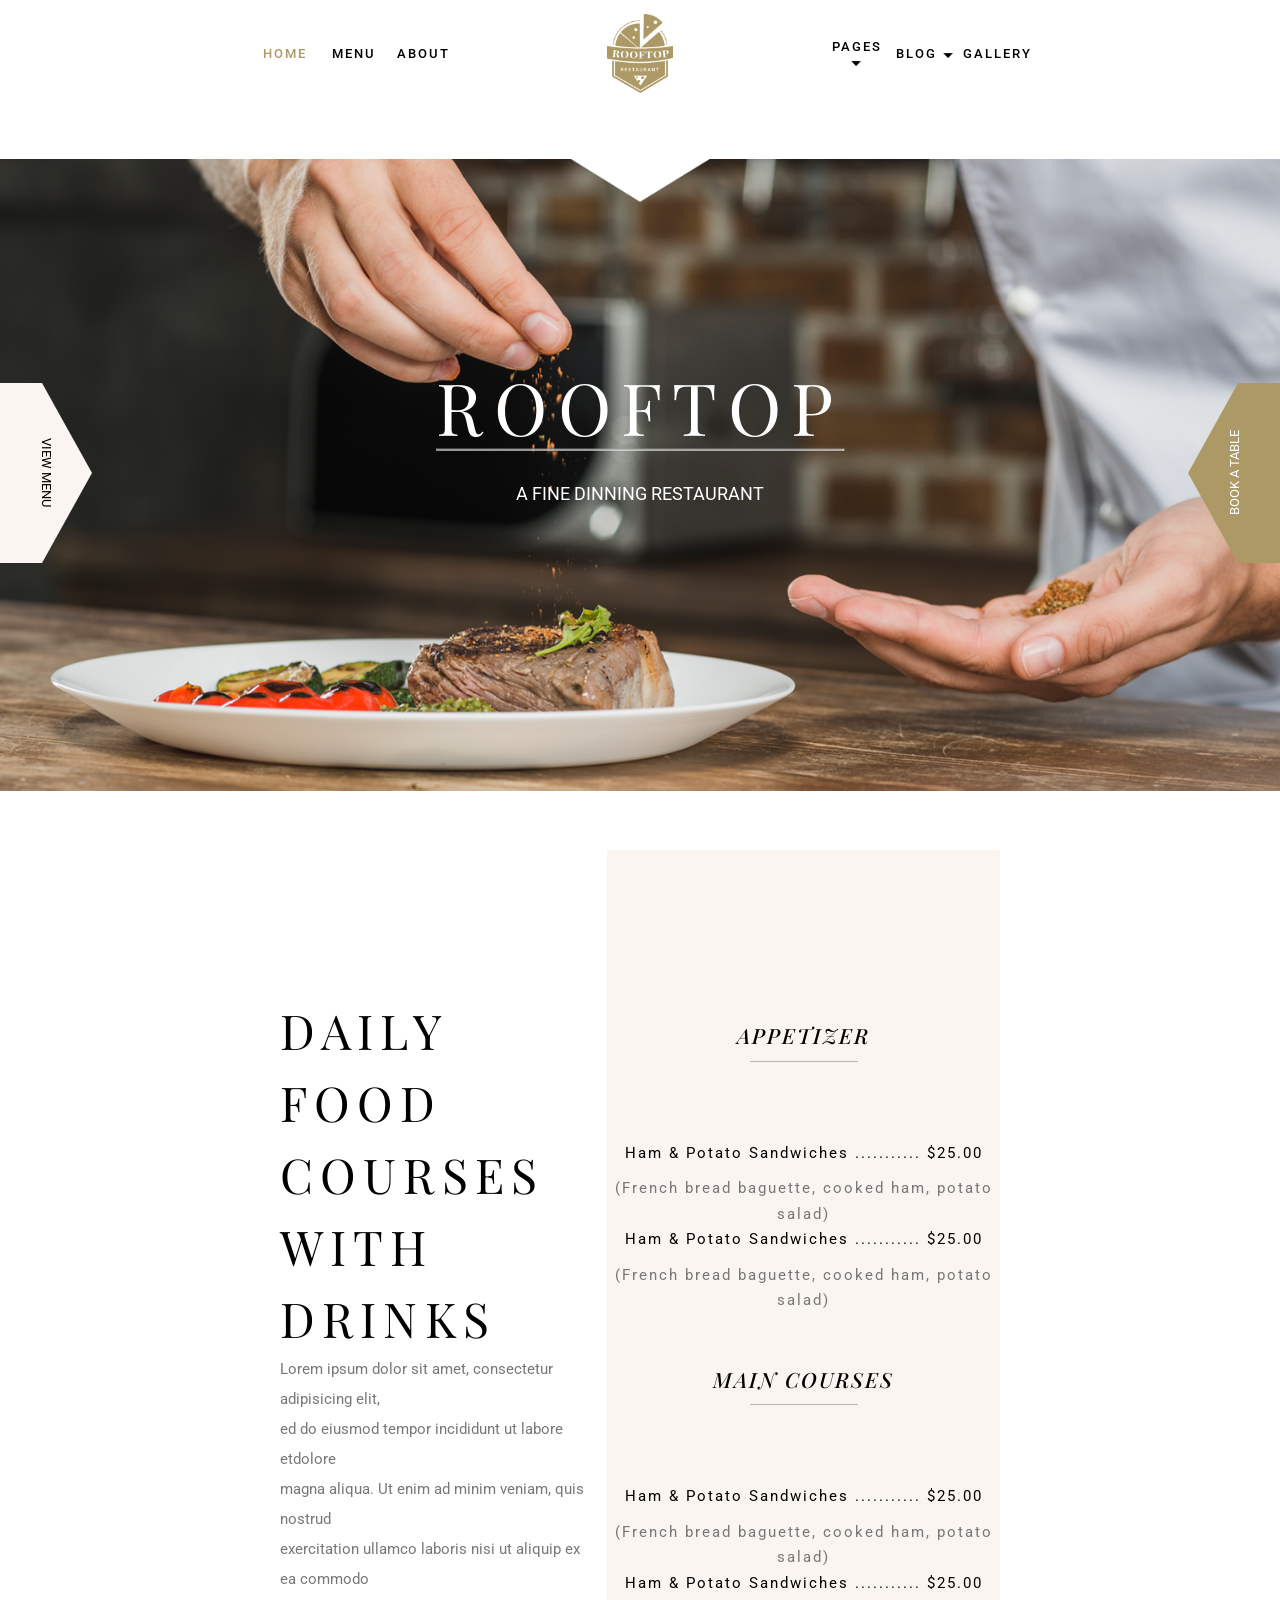
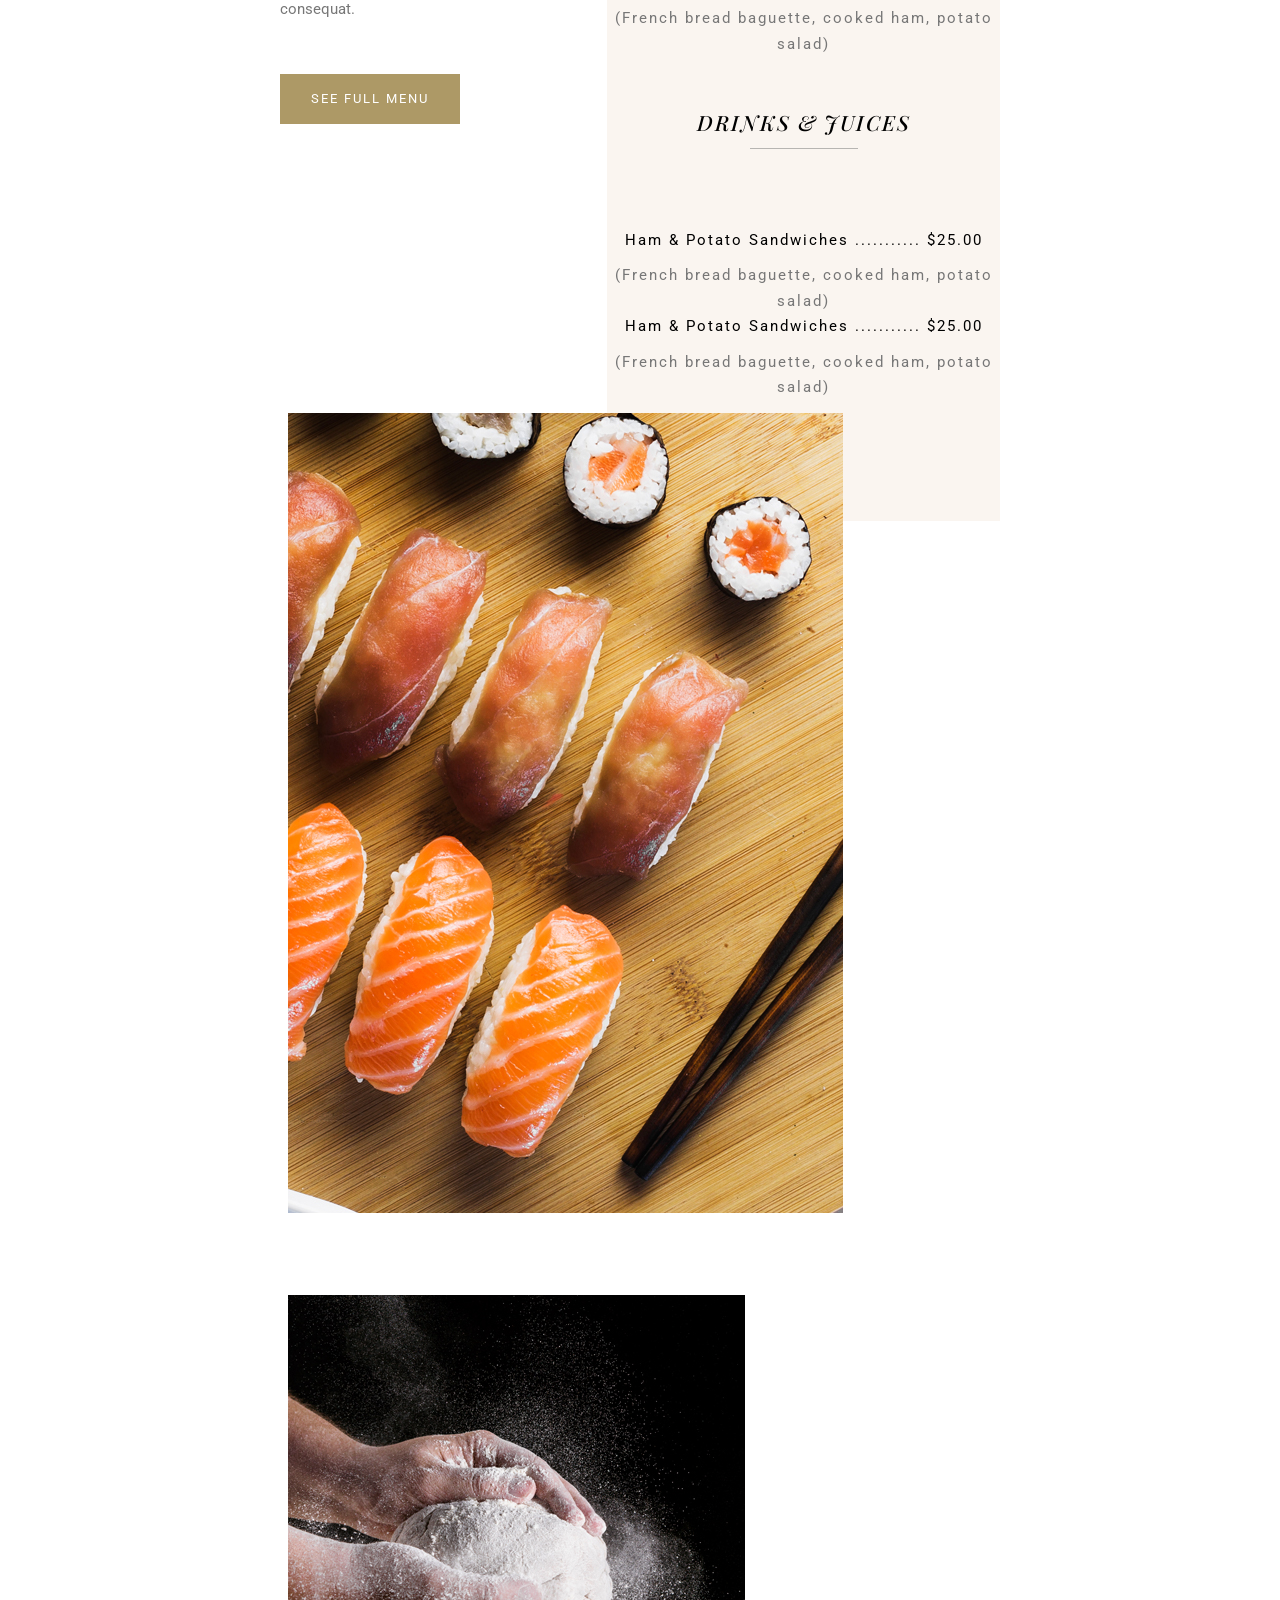
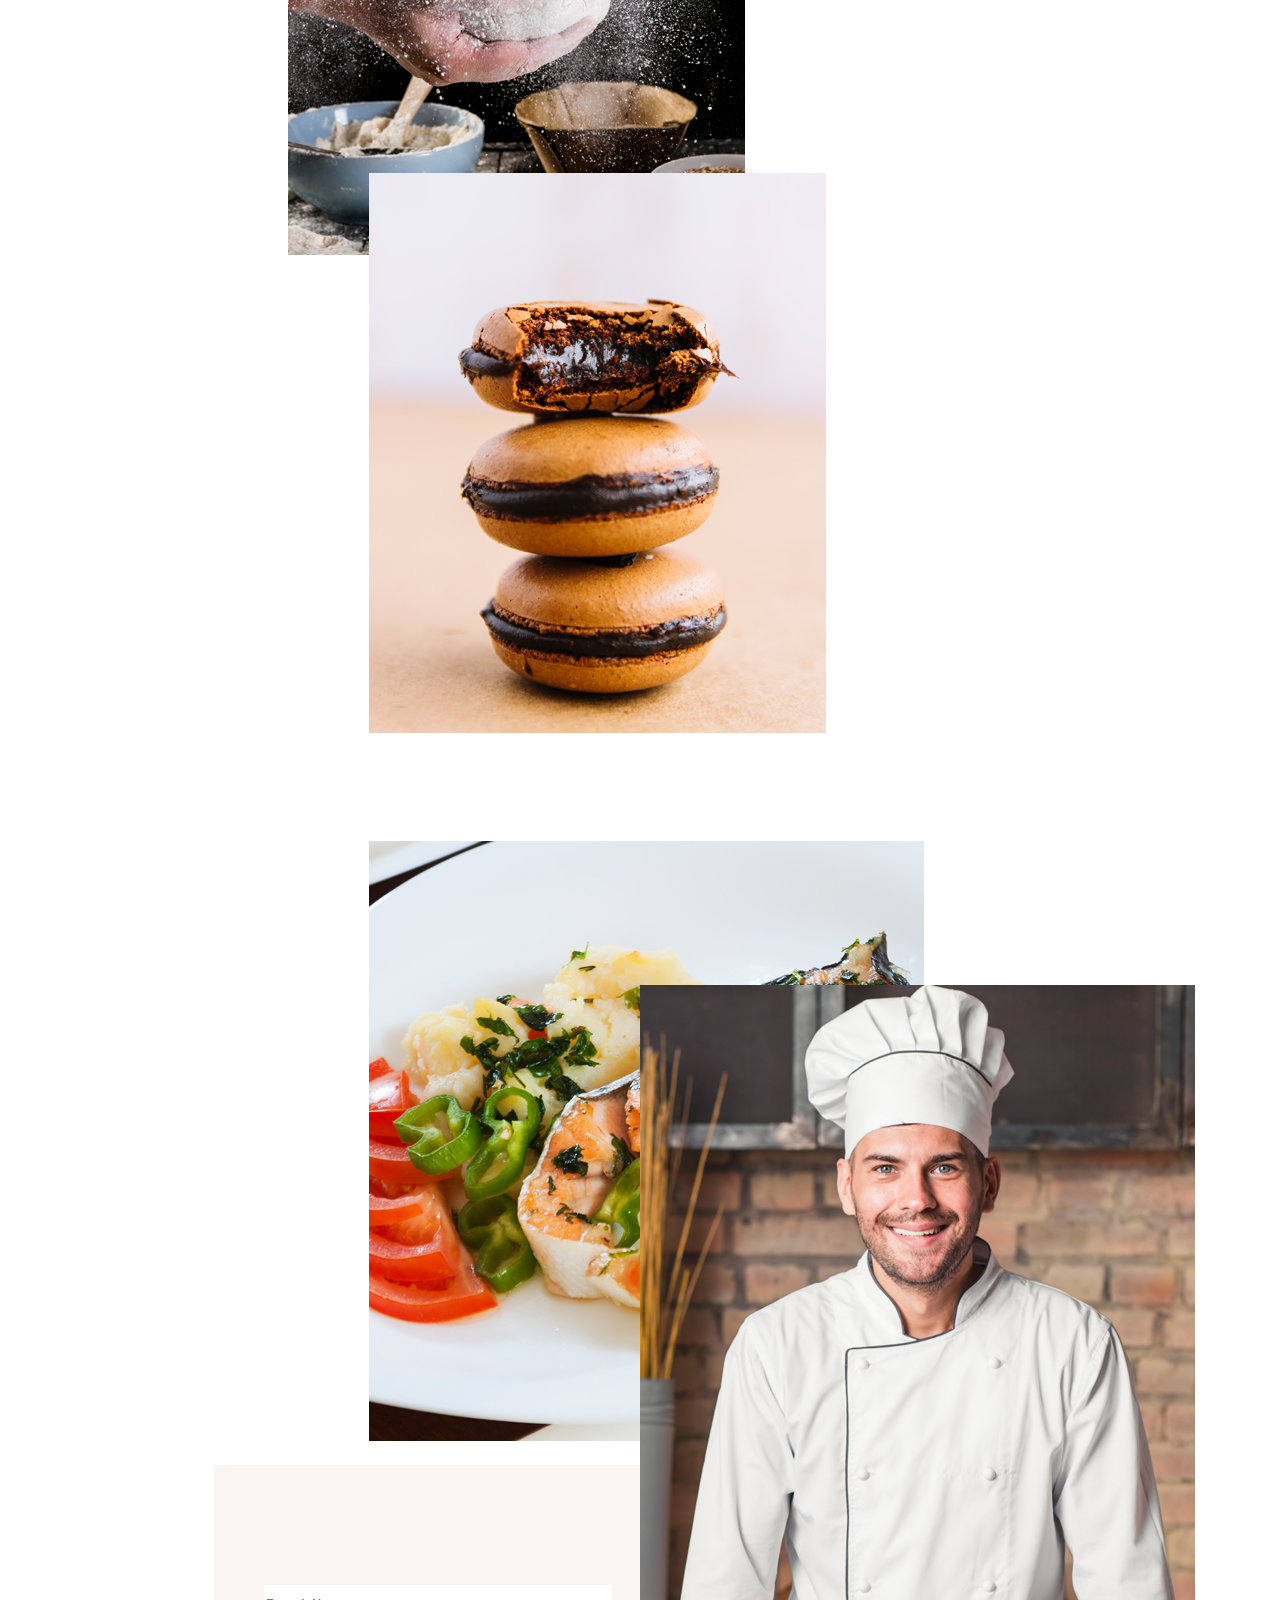
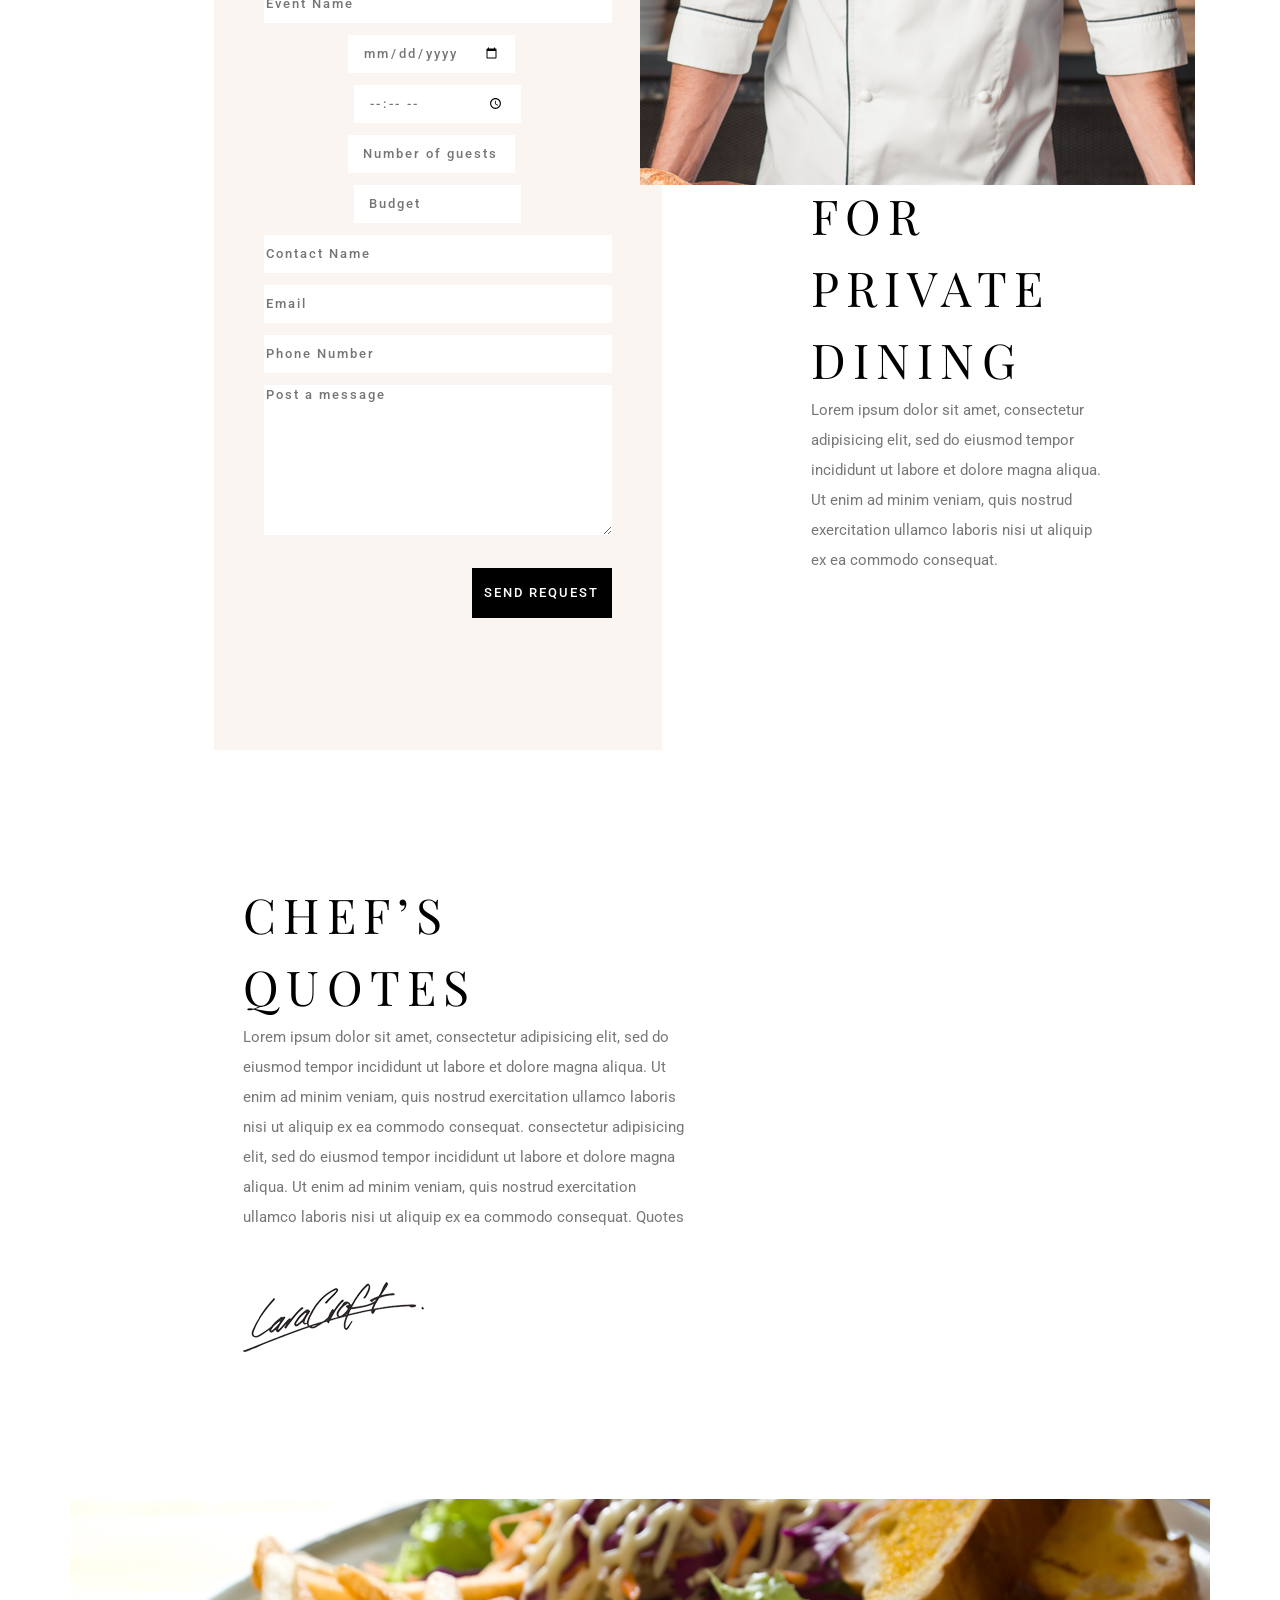
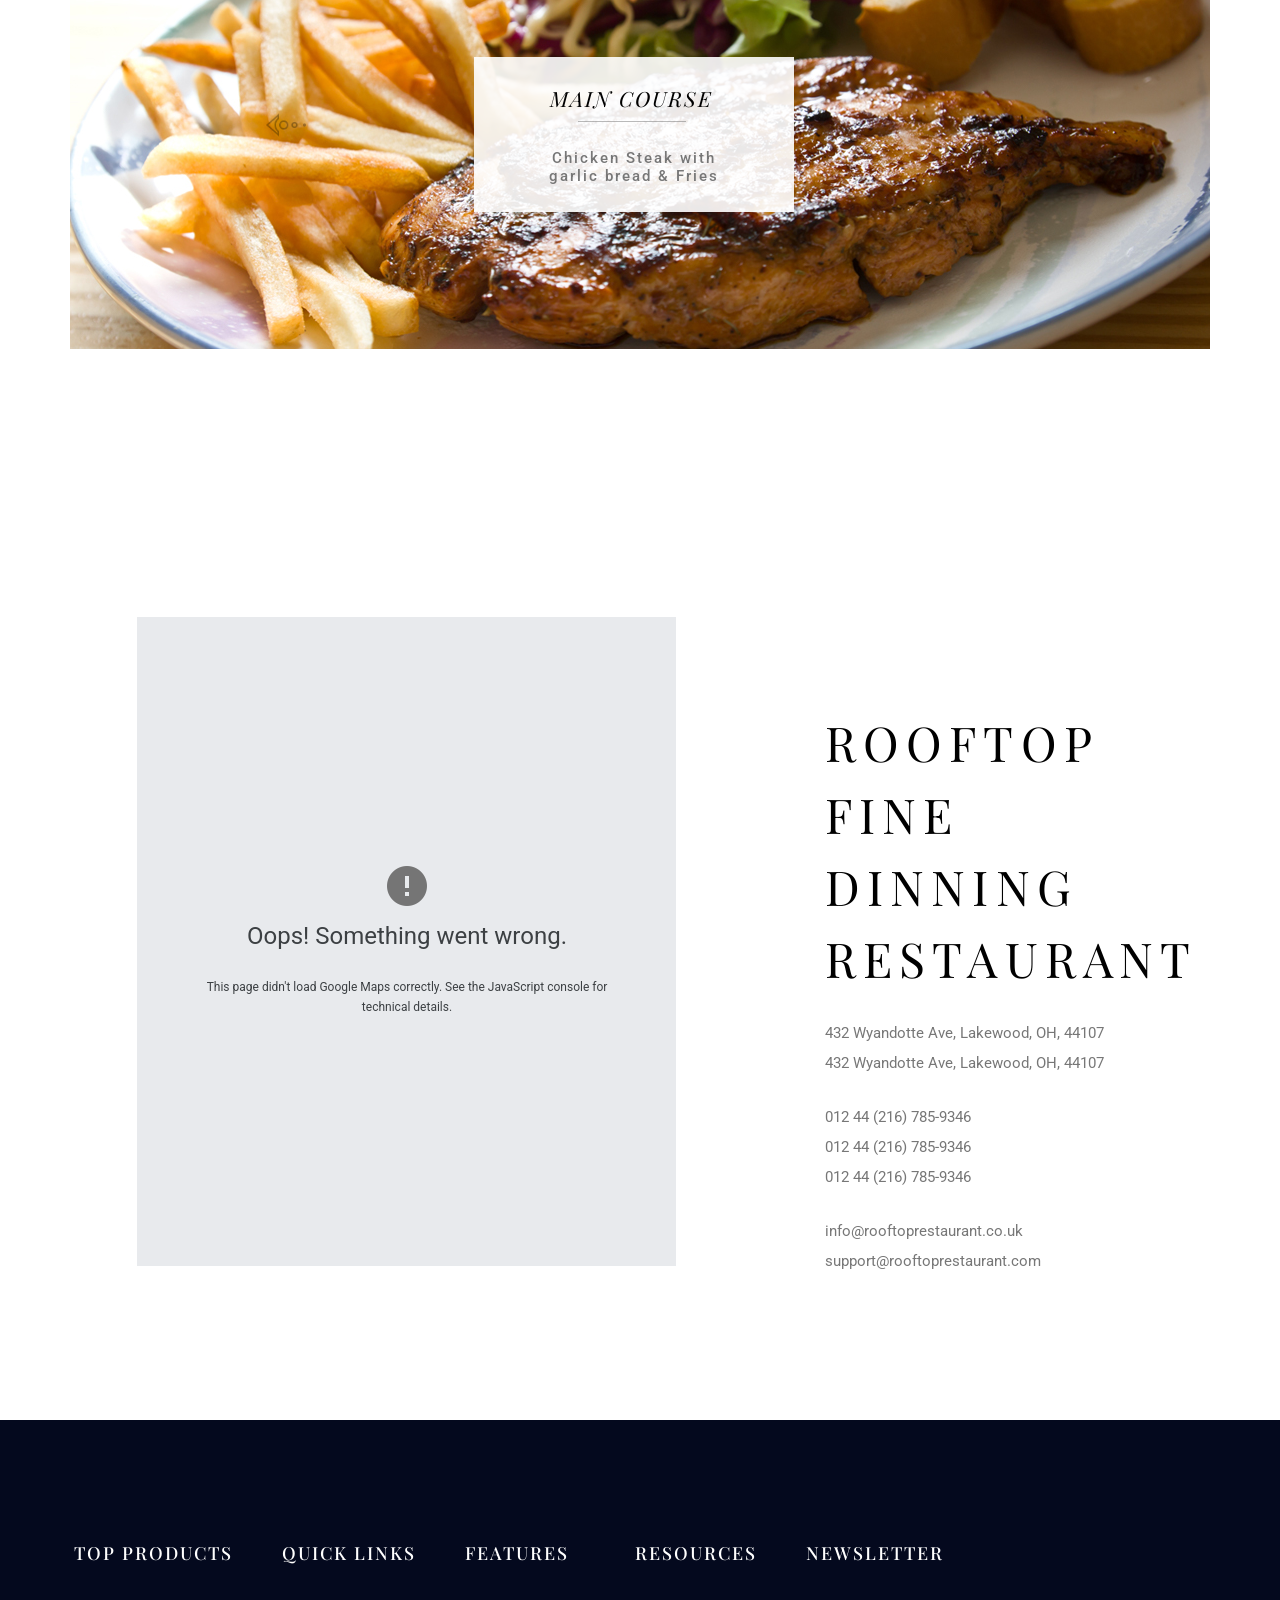
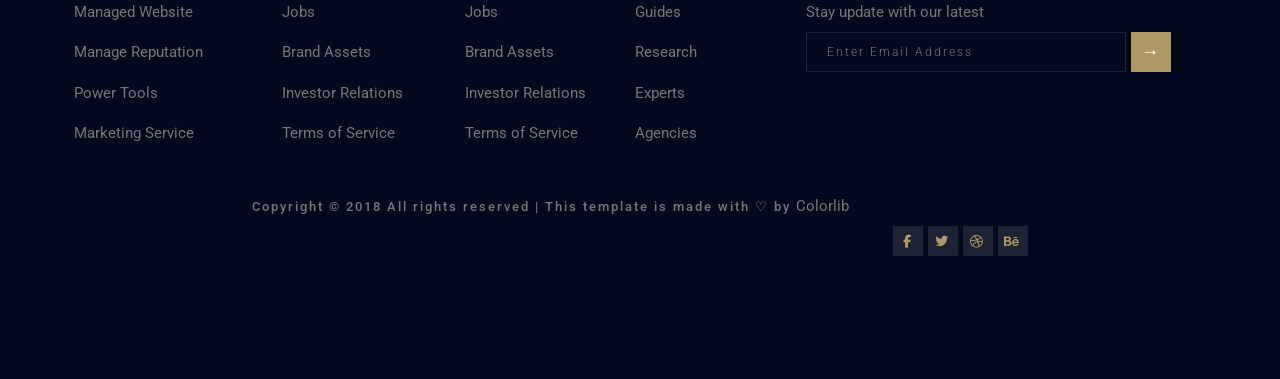
<file: index.html>
<!doctype html>
<html lang="en">
    <head>
        <!-- Fontes -->
        <link rel="preconnect" href="https://fonts.googleapis.com" />
        <link rel="preconnect" href="https://fonts.gstatic.com" crossorigin />
        <link
            href="https://fonts.googleapis.com/css2?family=Playfair+Display:ital,wght@0,400..900;1,400..900&family=Roboto:ital,wght@0,100..900;1,100..900&display=swap"
            rel="stylesheet"
        />
        <!-- Icones -->
        <link
        rel="stylesheet"
        href="https://cdnjs.cloudflare.com/ajax/libs/font-awesome/6.5.1/css/all.min.css"
        />
        <!-- Css -->
        <link rel="stylesheet" href="css/style.css" />
        <!-- Meta Dados -->
        <meta charset="UTF-8" />
        <meta name="viewport" content="width=device-width, initial-scale=1.0" />
        <title>RoofTop Restaurant</title>

    </head>
    <!-- Cabeçalho -->
    <body>
        <header class="header">
            <ul>
                <li><a href="index.html " class="dourado">HOME</a></li>
                <li><a href="menu.html">MENU</a></li>
                <li><a href="about.html">ABOUT</a></li>
                <li id="espaco"><img src="img/logo.png" alt="" id="logo" /></li>
                <li>
                    <a href="pages.html">PAGES 🞃</a>

                    <ul id="dropdown">
                        <li><a href="contact.html">Contact</a></li>
                        <li><a href="elements.html">Elements</a></li>
                    </ul>
                </li>

                <li>
                    <a href="blog.html">BLOG 🞃</a>
                    <ul id="dropdown">
                        <li><a href="blog.html">Blog</a></li>
                        <li><a href="blogDetail.html">Blog Detail</a></li>
                    </ul>
                </li>
                <li><a href="gallery.html">GALLERY</a></li>
            </ul>
        </header>
        <!-- Foto do meio -->
        <main>
            <section id="section01"></section>
        </main>

        <div id="nome">
            rooftop <br />
            <hr />
            <p>A Fine Dinning Restaurant</p>
        </div>
        <!-- divs que ficam no canto da tela -->
        <div class="booktable">
            <p>
                <a href="menu.html">BOOK A TABLE</a>
            </p>
        </div>
        <div class="viewmenu">
            <p>
                <a href="">VIEW MENU</a>
            </p>
        </div>
        <!-- Menu -->
        <section class="colunacentro">
            <div class="esquerda">
                <h1>
                    Daily Food
                    <br />
                    Courses with
                    <br />
                    Drinks
                    <br />
                </h1>
                <p>
                    Lorem ipsum dolor sit amet, consectetur adipisicing elit,<br />
                    ed do eiusmod tempor incididunt ut labore etdolore <br />
                    magna aliqua. Ut enim ad minim veniam, quis nostrud <br />
                    exercitation ullamco laboris nisi ut aliquip ex <br />
                    ea commodo
                    <br />
                    consequat.
                </p>

                <a href="" class="seefullmenu">SEE FULL MENU</a>
            </div>

            <div class="menu">
                <div class="single-menu">
                    <h3>Appetizer</h3>
                    <ul class="list">
                        <li>
                            <p class="menu-item">
                                Ham &amp; Potato Sandwiches ........... $25.00
                            </p>
                            <p>
                                (French bread baguette, cooked ham, potato
                                salad)
                            </p>
                        </li>
                        <li>
                            <p class="menu-item">
                                Ham &amp; Potato Sandwiches ........... $25.00
                            </p>
                            <p>
                                (French bread baguette, cooked ham, potato
                                salad)
                            </p>
                        </li>
                    </ul>
                </div>

                <div>
                    <h3>Main Courses</h3>
                    <ul>
                        <li>
                            <p class="menu-item">
                                Ham &amp; Potato Sandwiches ........... $25.00
                            </p>
                            <p>
                                (French bread baguette, cooked ham, potato
                                salad)
                            </p>
                        </li>
                        <li>
                            <p class="menu-item">
                                Ham &amp; Potato Sandwiches ........... $25.00
                            </p>
                            <p>
                                (French bread baguette, cooked ham, potato
                                salad)
                            </p>
                        </li>
                    </ul>
                </div>

                <div class="single-menu">
                    <h3>Drinks &amp; Juices</h3>
                    <ul class="list">
                        <li>
                            <p class="menu-item">
                                Ham &amp; Potato Sandwiches ........... $25.00
                            </p>
                            <p>
                                (French bread baguette, cooked ham, potato
                                salad)
                            </p>
                        </li>
                        <li>
                            <p class="menu-item">
                                Ham &amp; Potato Sandwiches ........... $25.00
                            </p>
                            <p>
                                (French bread baguette, cooked ham, potato
                                salad)
                            </p>
                        </li>
                    </ul>
                </div>
            </div>
        </section>

        <!-- Galeria -->
        <section id="sec03">
            <div class="img zoom-container"><img src="img/g1.jpg" alt="">
              <span id="mais"> <svg xmlns="http://www.w3.org/2000/svg" viewBox="0 0 640 640">
                  <path
                    d="M352 128C352 110.3 337.7 96 320 96C302.3 96 288 110.3 288 128L288 288L128 288C110.3 288 96 302.3 96 320C96 337.7 110.3 352 128 352L288 352L288 512C288 529.7 302.3 544 320 544C337.7 544 352 529.7 352 512L352 352L512 352C529.7 352 544 337.7 544 320C544 302.3 529.7 288 512 288L352 288L352 128z" />
                </svg></span>
            </div>
            <div class="img img02 zoom-container"><img src="img/g2.jpg" alt="">
              <span id="mais"> <svg xmlns="http://www.w3.org/2000/svg" viewBox="0 0 640 640">
                  <path
                    d="M352 128C352 110.3 337.7 96 320 96C302.3 96 288 110.3 288 128L288 288L128 288C110.3 288 96 302.3 96 320C96 337.7 110.3 352 128 352L288 352L288 512C288 529.7 302.3 544 320 544C337.7 544 352 529.7 352 512L352 352L512 352C529.7 352 544 337.7 544 320C544 302.3 529.7 288 512 288L352 288L352 128z" />
                </svg></span>
            </div>
            <div class="img img03 zoom-container"><img src="img/g3.jpg" alt="">
              <span id="mais"> <svg xmlns="http://www.w3.org/2000/svg" viewBox="0 0 640 640">
                  <path
                    d="M352 128C352 110.3 337.7 96 320 96C302.3 96 288 110.3 288 128L288 288L128 288C110.3 288 96 302.3 96 320C96 337.7 110.3 352 128 352L288 352L288 512C288 529.7 302.3 544 320 544C337.7 544 352 529.7 352 512L352 352L512 352C529.7 352 544 337.7 544 320C544 302.3 529.7 288 512 288L352 288L352 128z" />
                </svg></span>
            </div>
            <div class="img img04 zoom-container"><img src="img/g4.jpg" alt="">
              <span id="mais"> <svg xmlns="http://www.w3.org/2000/svg" viewBox="0 0 640 640">
                  <path
                    d="M352 128C352 110.3 337.7 96 320 96C302.3 96 288 110.3 288 128L288 288L128 288C110.3 288 96 302.3 96 320C96 337.7 110.3 352 128 352L288 352L288 512C288 529.7 302.3 544 320 544C337.7 544 352 529.7 352 512L352 352L512 352C529.7 352 544 337.7 544 320C544 302.3 529.7 288 512 288L352 288L352 128z" />
                </svg></span>
            </div>
          </section>
        <!-- Reservar -->
        <section class="section-reservar">
            <form action="" class="reservar">
                <input type="text" placeholder="Event Name" />

                <div>
                    <input type="date" />
                    <div class="espaco"></div>
                    <input type="time" />
                </div>
                <!-- ⌄⌄⌄ caso precisar -->
                <div>
                    <input type="text" placeholder="Number of guests" />
                    <div class="espaco"></div>
                    <input type="text" placeholder="Budget" />
                </div>

                <input type="text" placeholder="Contact Name" />
                <input type="email" placeholder="Email" />
                <input type="text" placeholder="Phone Number" />
                <textarea placeholder="Post a message"></textarea>

                <input type="submit" value="SEND REQUEST" id="submit" />
            </form>

            <div class="book-a-table">
                <h1>
                    Book a <br />
                    Table or <br />
                    Rooms <br />
                    for <br />
                    private <br />
                    dining
                </h1>
                <p>
                    Lorem ipsum dolor sit amet, consectetur <br />
                    adipisicing elit, sed do eiusmod tempor <br />
                    incididunt ut labore et dolore magna aliqua. <br />
                    Ut enim ad minim veniam, quis nostrud <br />
                    exercitation ullamco laboris nisi ut aliquip <br />
                    ex ea commodo consequat.
                </p>
            </div>
        </section>
        <!-- Chefs quotes -->
        <section class="chefs-quotes">
            <img src="img/chefs-quotes.jpg" alt="" class="chef" />

            <h1>
                Chef’s <br />
                Quotes
            </h1>
            <p>
                Lorem ipsum dolor sit amet, consectetur adipisicing elit, sed do <br>
                eiusmod tempor incididunt ut labore et dolore magna aliqua. Ut <br>
                enim ad minim veniam, quis nostrud exercitation ullamco laboris <br>
                nisi ut aliquip ex ea commodo consequat. consectetur adipisicing <br>
                elit, sed do eiusmod tempor incididunt ut labore et dolore magna <br>
                aliqua. Ut enim ad minim veniam, quis nostrud exercitation <br>
                ullamco laboris nisi ut aliquip ex ea commodo consequat. Quotes <br>
            </p>
            <img src="img/signature.png"/>
        </section>
        <!-- Carrossel de fotos -->
        <section class="foto">
            <img src="img/left-arrow.png" alt="" class="seta" />
            <div class="maincourse">
                <img src="img/callaction-bg.jpg" class="callaction">
                <div class="box-texto">
                  <h3>Main Course</h3>
                  <p>Chicken Steak with garlic bread & Fries</p>
                </div>
              </div>
            <img src="img/right-arrow.png" alt="" class="seta" />
        </section>

        <!-- Contato -->
        <section class="section-contato">
            <div class="maps"></div>
            <div class="contato">
                <h1>
                    Rooftop <br />
                    Fine Dinning <br />
                    Restaurant <br />
                </h1>
                <div class="espaco2">
                    <p>432 Wyandotte Ave, Lakewood, OH, 44107</p>
                    <p>432 Wyandotte Ave, Lakewood, OH, 44107</p>
                </div>
                <div class="espaco2">
                    <p>012 44 (216) 785-9346</p>
                    <p>012 44 (216) 785-9346</p>
                    <p>012 44 (216) 785-9346</p>
                </div>
                <div class="espaco2">
                    <p>info@rooftoprestaurant.co.uk</p>
                    <p>support@rooftoprestaurant.com</p>
                </div>
            </div>
        </section>
        <!-- Rodape -->
        <footer class="rodape">
            <div>
                <div>
                    <h1>Top Products</h1>
                    <p>
                        <a href="">Managed Website</a><br />
                        <a href="">Manage Reputation</a> <br />
                        <a href="">Power Tools</a> <br />
                        <a href="">Marketing Service</a> <br />
                    </p>
                </div>
                <div>
                    <h1>Quick links</h1>
                    <p>
                        <a href="">Jobs</a><br />
                        <a href="">Brand Assets</a><br />
                        <a href="">Investor Relations</a><br />
                        <a href="">Terms of Service</a><br />
                    </p>
                </div>
                <div>
                    <h1>Features</h1>
                    <p>
                        <a href="">Jobs</a><br />
                        <a href="">Brand Assets</a><br />
                        <a href="">Investor Relations</a><br />
                        <a href="">Terms of Service</a><br />
                    </p>
                </div>
                <div>
                    <h1>Resources</h1>
                    <p>
                        <a href="">Guides</a><br />
                        <a href="">Research</a><br />
                        <a href="">Experts</a><br />
                        <a href="">Agencies</a <br />
                    </p>
                </div>
                <div class="newsletter">
                    <h1>NEWSLETTER</h1>
                    <p>Stay update with our latest</p>
                    <input type="email" class="email-rodape" placeholder="Enter Email Address" />
                    <button class="btn-rodape">→</button>
                </div>
            </div>
            <div class="final">
                <div class="Copyright">
                    <p>Copyright © 2018 All rights reserved | This template is made with <span class="dourado">♡</span> by <a href="#" class="dourado">Colorlib</a></p>
                </div>
                <div class="social">
                    <a href="#" class="media"><i class="fa-brands fa-facebook-f"></i></a>
                    <a href="#" class="media"><i class="fa-brands fa-twitter"></i></a>
                    <a href="#" class="media"><i class="fab fa-dribbble"></i></i></a>
                    <a href="#" class="media"><i class="fa-brands fa-behance"></i></a>
                </div>
            </div>
        </footer>
    </body>
</html>
</file>
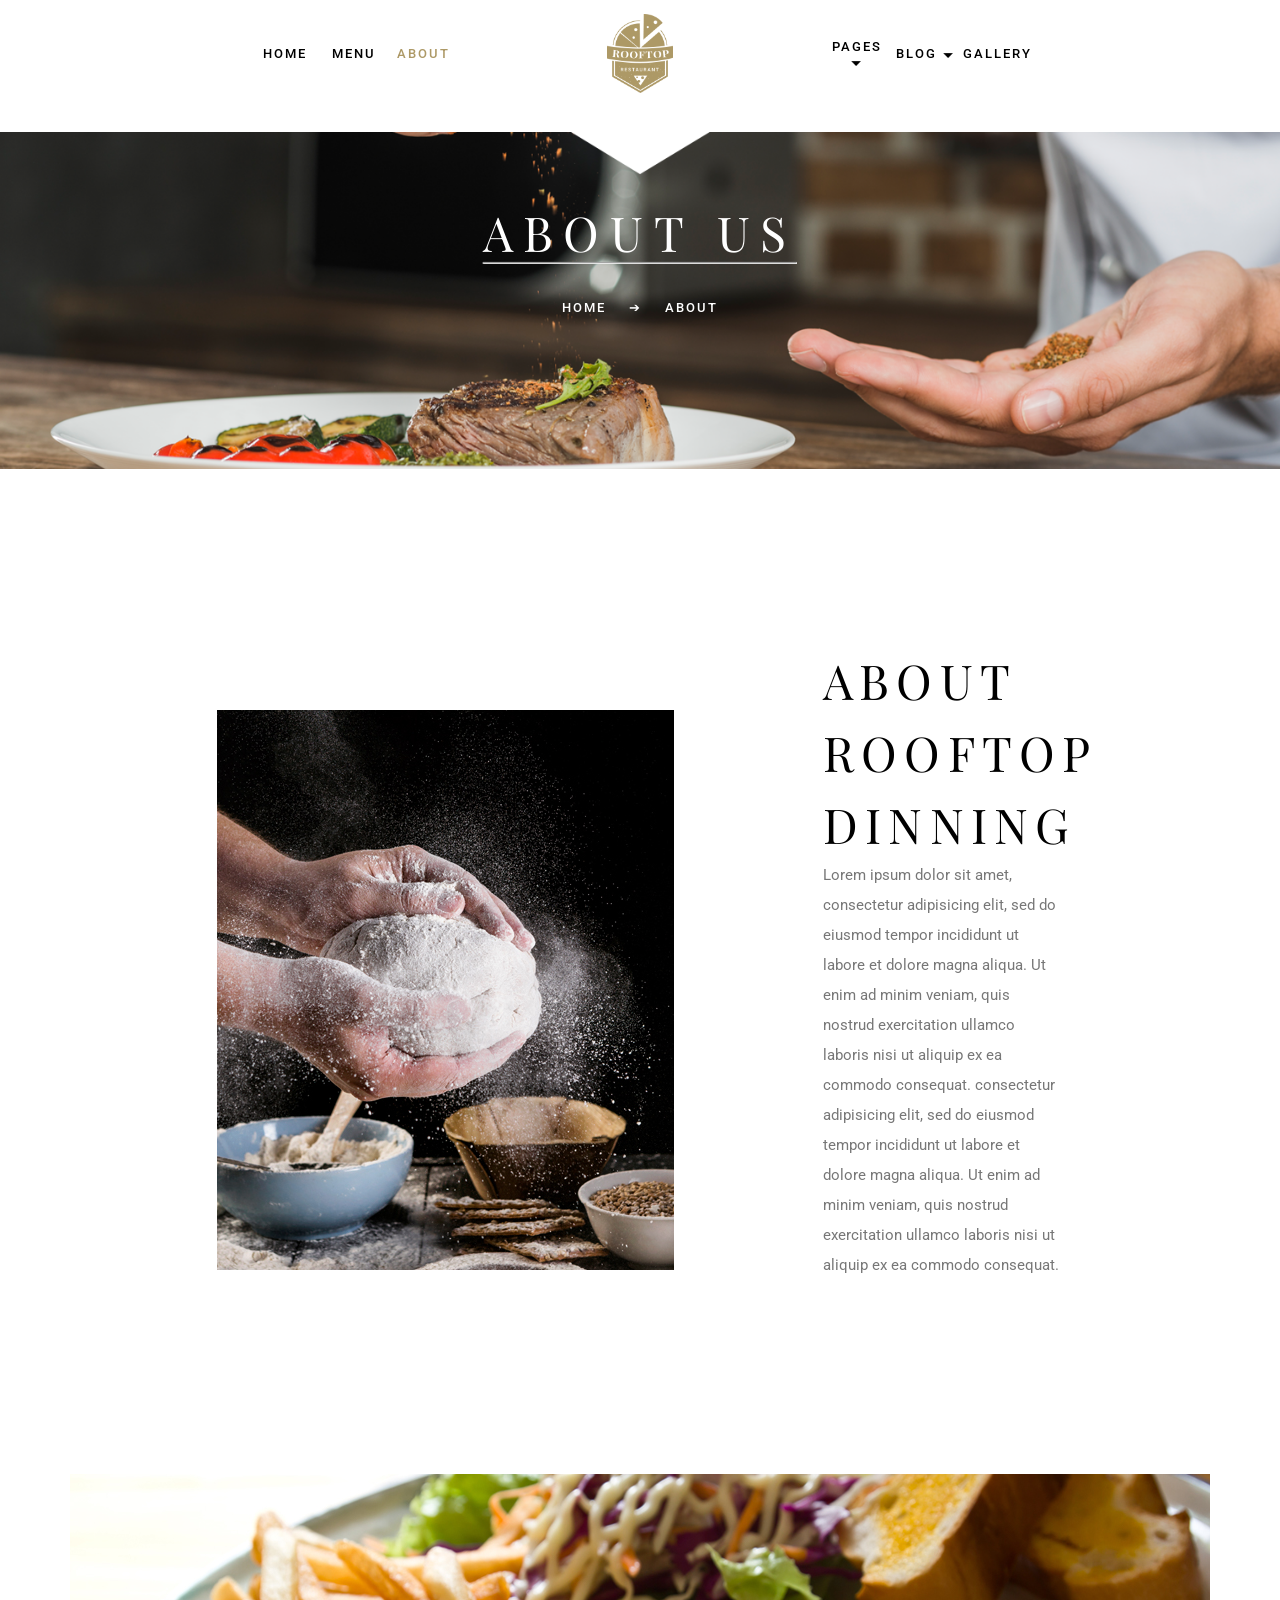
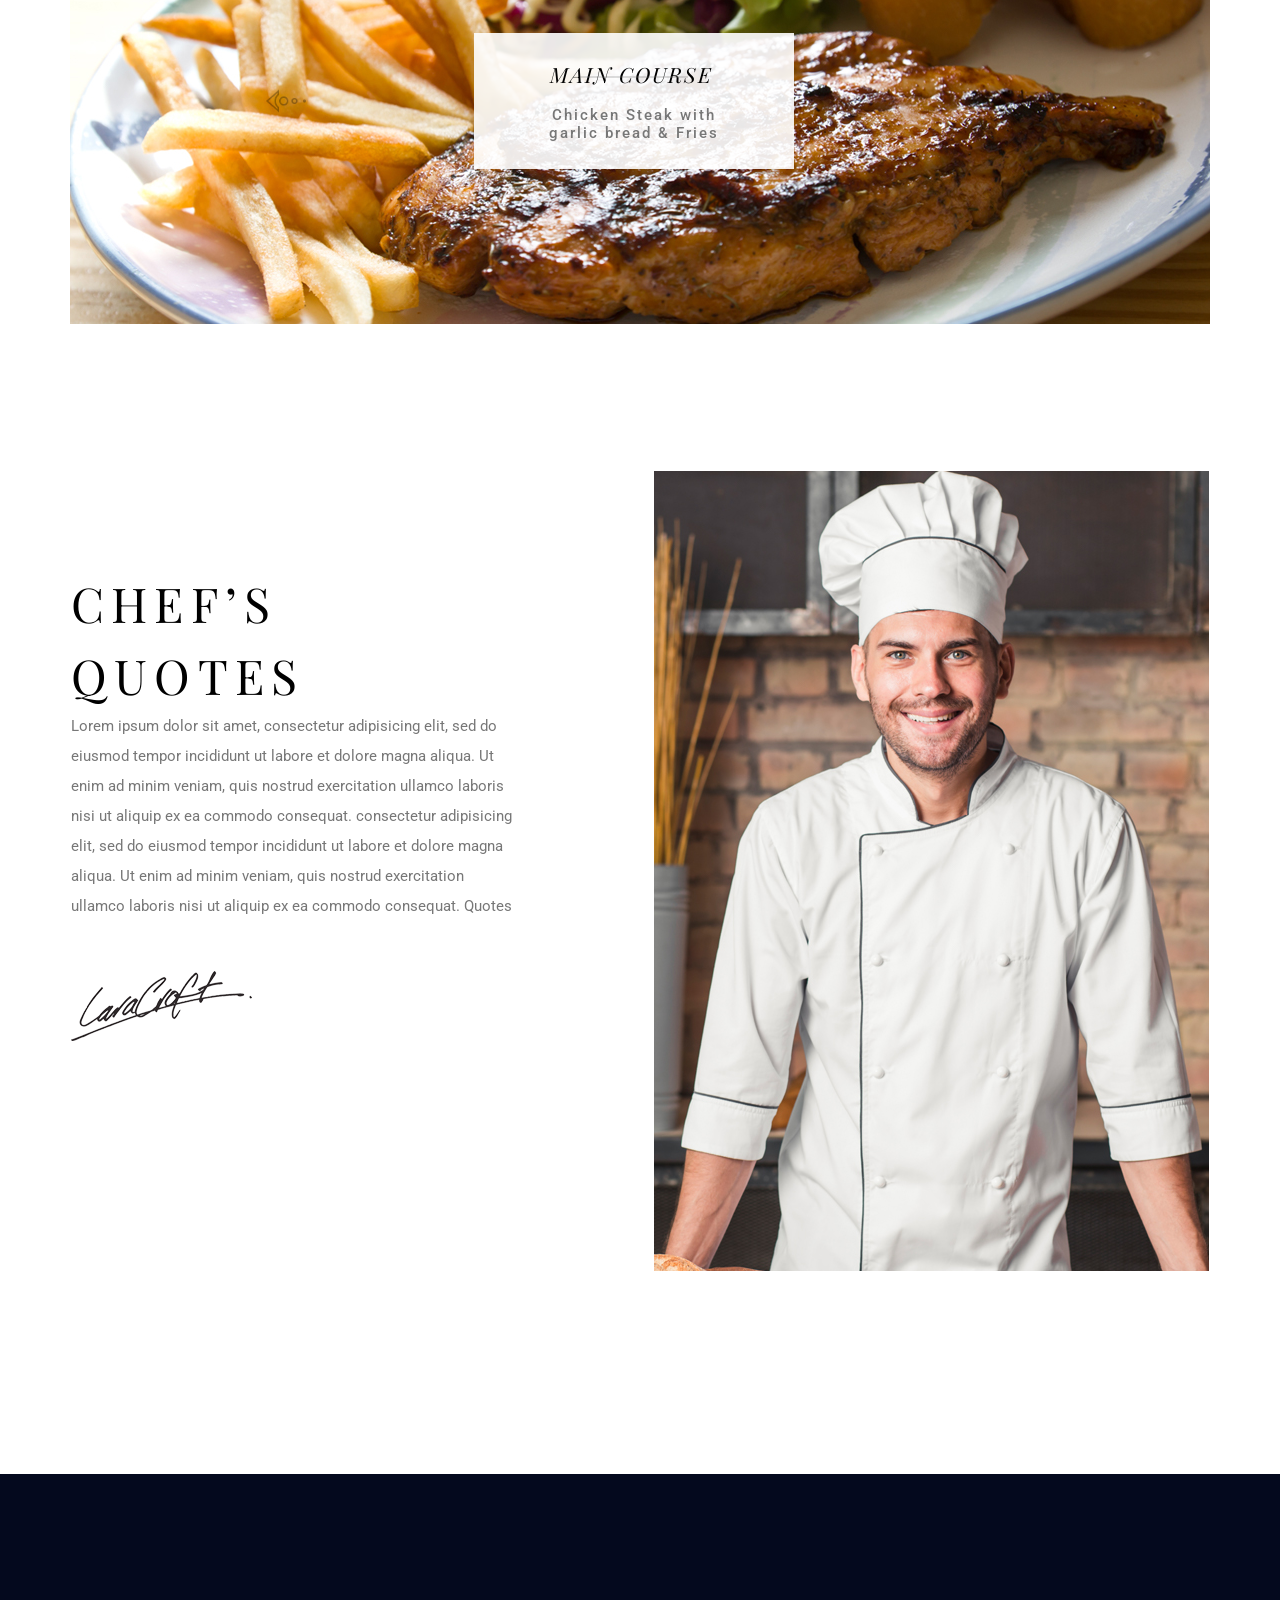
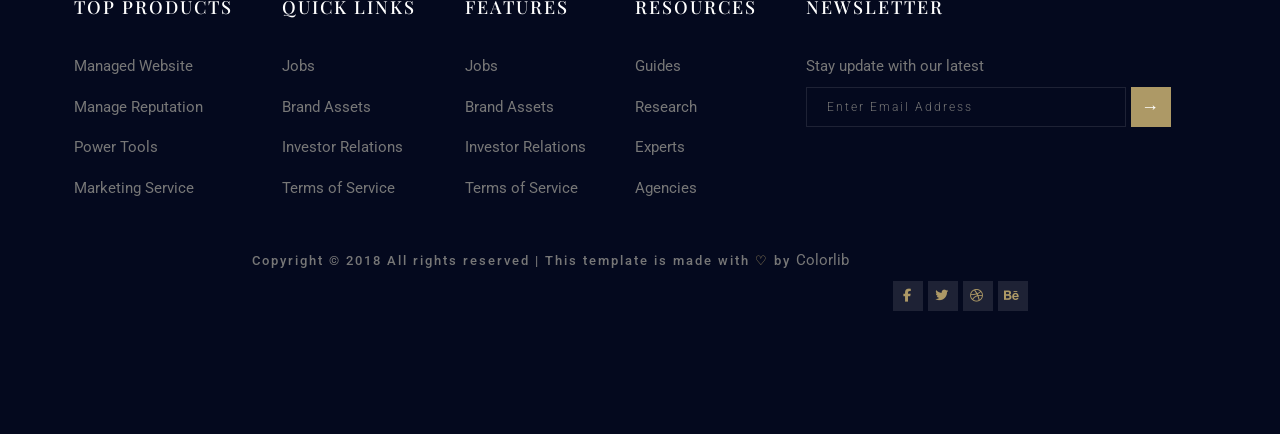
<file: about.html>
<!doctype html>
<html lang="en">
    <head>
        <link rel="preconnect" href="https://fonts.googleapis.com" />
        <link rel="preconnect" href="https://fonts.gstatic.com" crossorigin />
        <link
            href="https://fonts.googleapis.com/css2?family=Playfair+Display:ital,wght@0,400..900;1,400..900&family=Roboto:ital,wght@0,100..900;1,100..900&display=swap"
            rel="stylesheet"
        />
        <link
        rel="stylesheet"
        href="https://cdnjs.cloudflare.com/ajax/libs/font-awesome/6.5.1/css/all.min.css"
        />
        <meta charset="UTF-8" />
        <meta name="viewport" content="width=device-width, initial-scale=1.0" />
        <title>About</title>
        <link rel="stylesheet" href="css/about.css" />
    </head>

    <body>
        <header class="header">
            <ul>
                <li><a href="index.html" >HOME</a></li>
                <li><a href="menu.html">MENU</a></li>
                <li><a href="about.html" class="dourado">ABOUT</a></li>
                <li id="espaco"><img src="img/logo.png" alt="" id="logo" /></li>
                <li>
                    <a href="pages.html">PAGES 🞃</a>

                    <ul id="dropdown">
                        <li><a href="contact.html">Contact</a></li>
                        <li><a href="elements.html">Elements</a></li>
                    </ul>
                </li>

                <li>
                    <a href="blog.html">BLOG 🞃</a>
                    <ul id="dropdown">
                        <li><a href="blog.html">Blog</a></li>
                        <li><a href="blogDetail.html">Blog Detail</a></li>
                    </ul>
                </li>
                <li><a href="gallery.html">GALLERY</a></li>
            </ul>
        </header>

        <main>
            <section id="section01"></section>
        </main>

        <div id="nome">
            ABOUT US <br />
            <hr />
            <a href="index.html">HOME</a>
            <a href="">➔</a>
            <a href="about.html">ABOUT</a>
        </div>

        <section class="coluna1">
            <img src="img/g2.jpg" alt="" />

            <div class="about">
                <h1>
                    About <br />
                    Rooftop <br />
                    Dinning
                </h1>
                <p>
                    Lorem ipsum dolor sit amet, consectetur adipisicing elit,
                    sed do eiusmod tempor incididunt ut labore et dolore magna
                    aliqua. Ut enim ad minim veniam, quis nostrud exercitation
                    ullamco laboris nisi ut aliquip ex ea commodo consequat.
                    consectetur adipisicing elit, sed do eiusmod tempor
                    incididunt ut labore et dolore magna aliqua. Ut enim ad
                    minim veniam, quis nostrud exercitation ullamco laboris nisi
                    ut aliquip ex ea commodo consequat.
                </p>
            </div>
        </section>

        <section class="foto">
            <img src="img/left-arrow.png" alt="" class="seta" />
            <div class="maincourse">
                <img src="img/callaction-bg.jpg" class="callaction" />
                <div class="box-texto">
                    <h3>Main Course</h3>
                    <p>Chicken Steak with garlic bread & Fries</p>
                </div>
            </div>
            <img src="img/right-arrow.png" alt="" class="seta" />
        </section>

        <section class="chefs-quotes">
            <div class="quotes">
            <h1>
                Chef’s <br />
                Quotes
            </h1>
            <p>
                Lorem ipsum dolor sit amet, consectetur adipisicing elit, sed do <br>
                eiusmod tempor incididunt ut labore et dolore magna aliqua. Ut <br>
                enim ad minim veniam, quis nostrud exercitation ullamco laboris <br>
                nisi ut aliquip ex ea commodo consequat. consectetur adipisicing <br>
                elit, sed do eiusmod tempor incididunt ut labore et dolore magna <br>
                aliqua. Ut enim ad minim veniam, quis nostrud exercitation <br>
                ullamco laboris nisi ut aliquip ex ea commodo consequat. Quotes <br>
            </p>
            <img src="img/signature.png" class="signature"/>
            </div>
            <img src="img/chefs-quotes.jpg" alt="" class="chef" />
        </section>
        <footer class="rodape">
            <div>
                <div>
                    <h1>Top Products</h1>
                    <p>
                        <a href="">Managed Website</a><br />
                        <a href="">Manage Reputation</a> <br />
                        <a href="">Power Tools</a> <br />
                        <a href="">Marketing Service</a> <br />
                    </p>
                </div>
                <div>
                    <h1>Quick links</h1>
                    <p>
                        <a href="">Jobs</a><br />
                        <a href="">Brand Assets</a><br />
                        <a href="">Investor Relations</a><br />
                        <a href="">Terms of Service</a><br />
                    </p>
                </div>
                <div>
                    <h1>Features</h1>
                    <p>
                        <a href="">Jobs</a><br />
                        <a href="">Brand Assets</a><br />
                        <a href="">Investor Relations</a><br />
                        <a href="">Terms of Service</a><br />
                    </p>
                </div>
                <div>
                    <h1>Resources</h1>
                    <p>
                        <a href="">Guides</a><br />
                        <a href="">Research</a><br />
                        <a href="">Experts</a><br />
                        <a href="">Agencies</a <br />
                    </p>
                </div>
                <div class="newsletter">
                    <h1>NEWSLETTER</h1>
                    <p>Stay update with our latest</p>
                    <input type="email" class="email-rodape" placeholder="Enter Email Address" />
                    <button class="btn-rodape">→</button>
                </div>
            </div>
            <div class="final">
                <div class="Copyright">
                    <p>Copyright © 2018 All rights reserved | This template is made with <span class="dourado">♡</span> by <a href="#" class="dourado">Colorlib</a></p>
                </div>
                <div class="social">
                    <a href="#" class="media"><i class="fa-brands fa-facebook-f"></i></a>
                    <a href="#" class="media"><i class="fa-brands fa-twitter"></i></a>
                    <a href="#" class="media"><i class="fab fa-dribbble"></i></i></a>
                    <a href="#" class="media"><i class="fa-brands fa-behance"></i></a>
                </div>
            </div>
        </footer>
    </body>
</html>
</file>
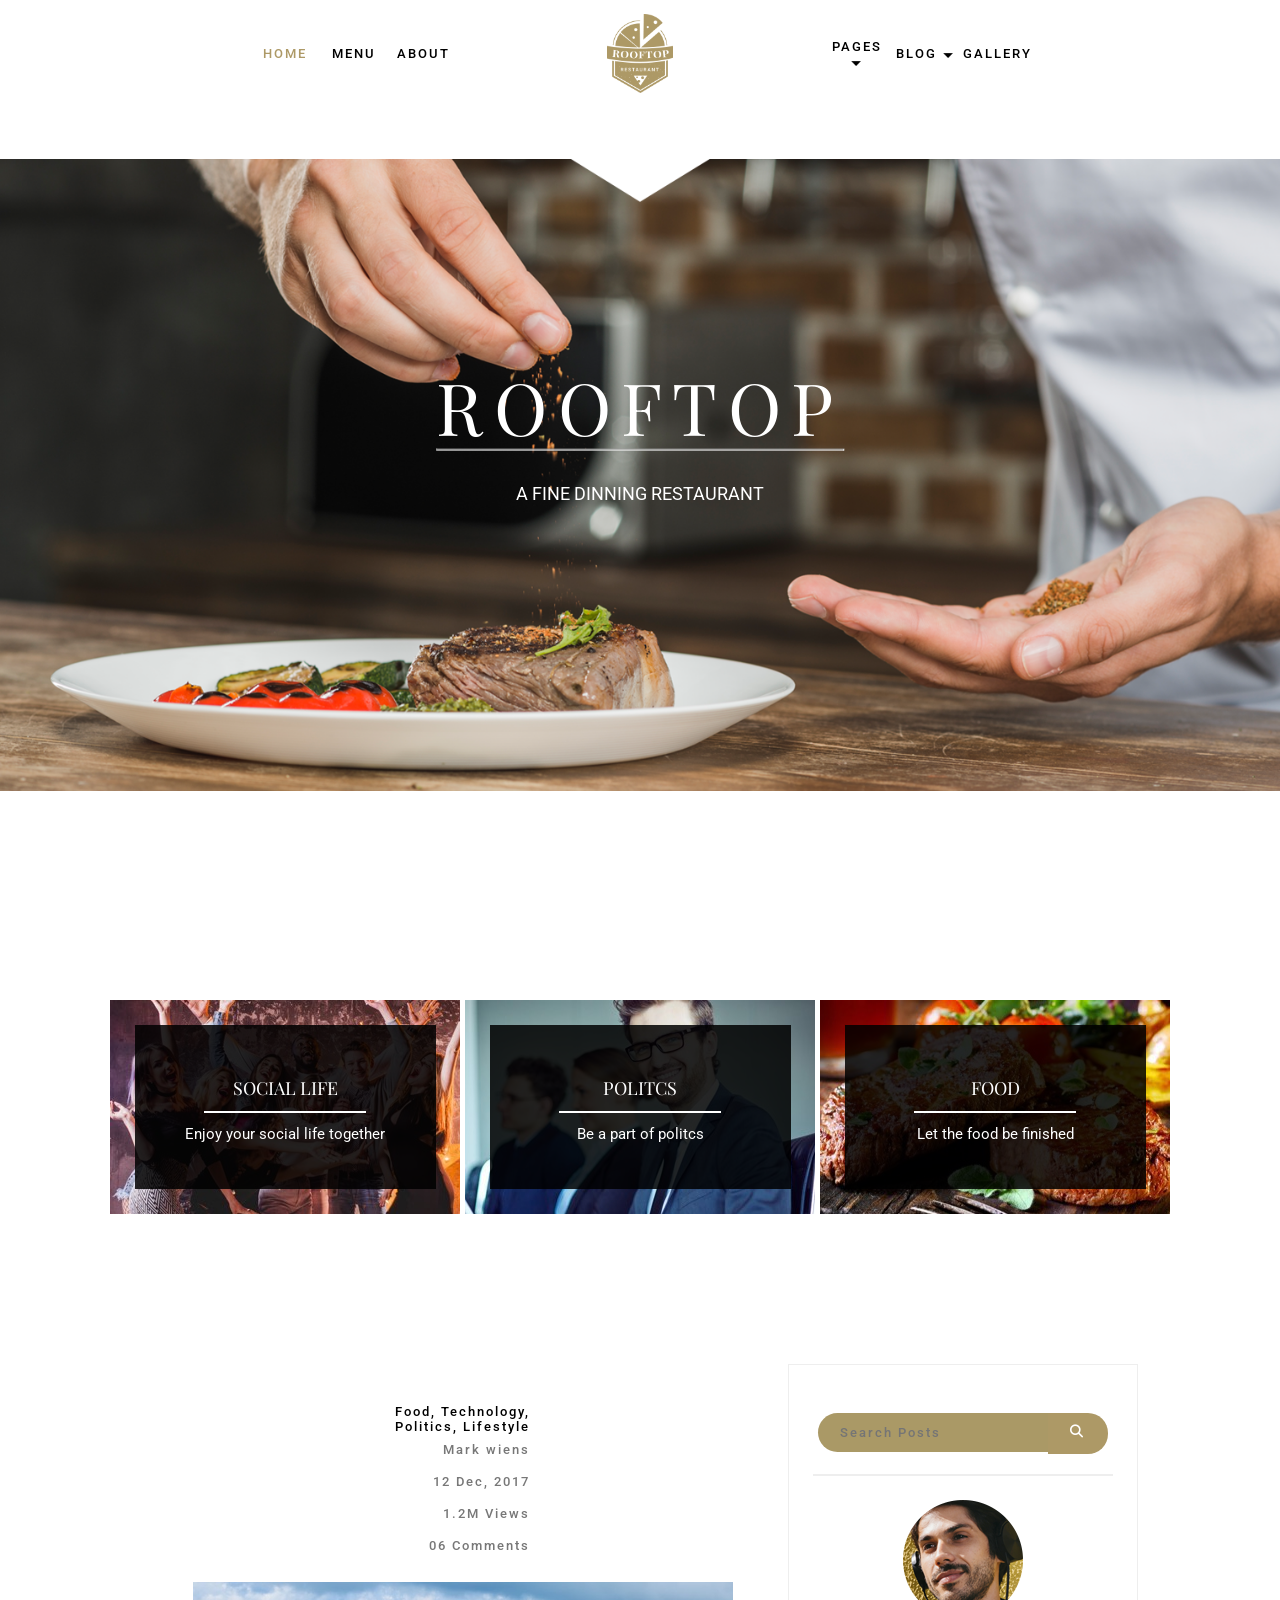
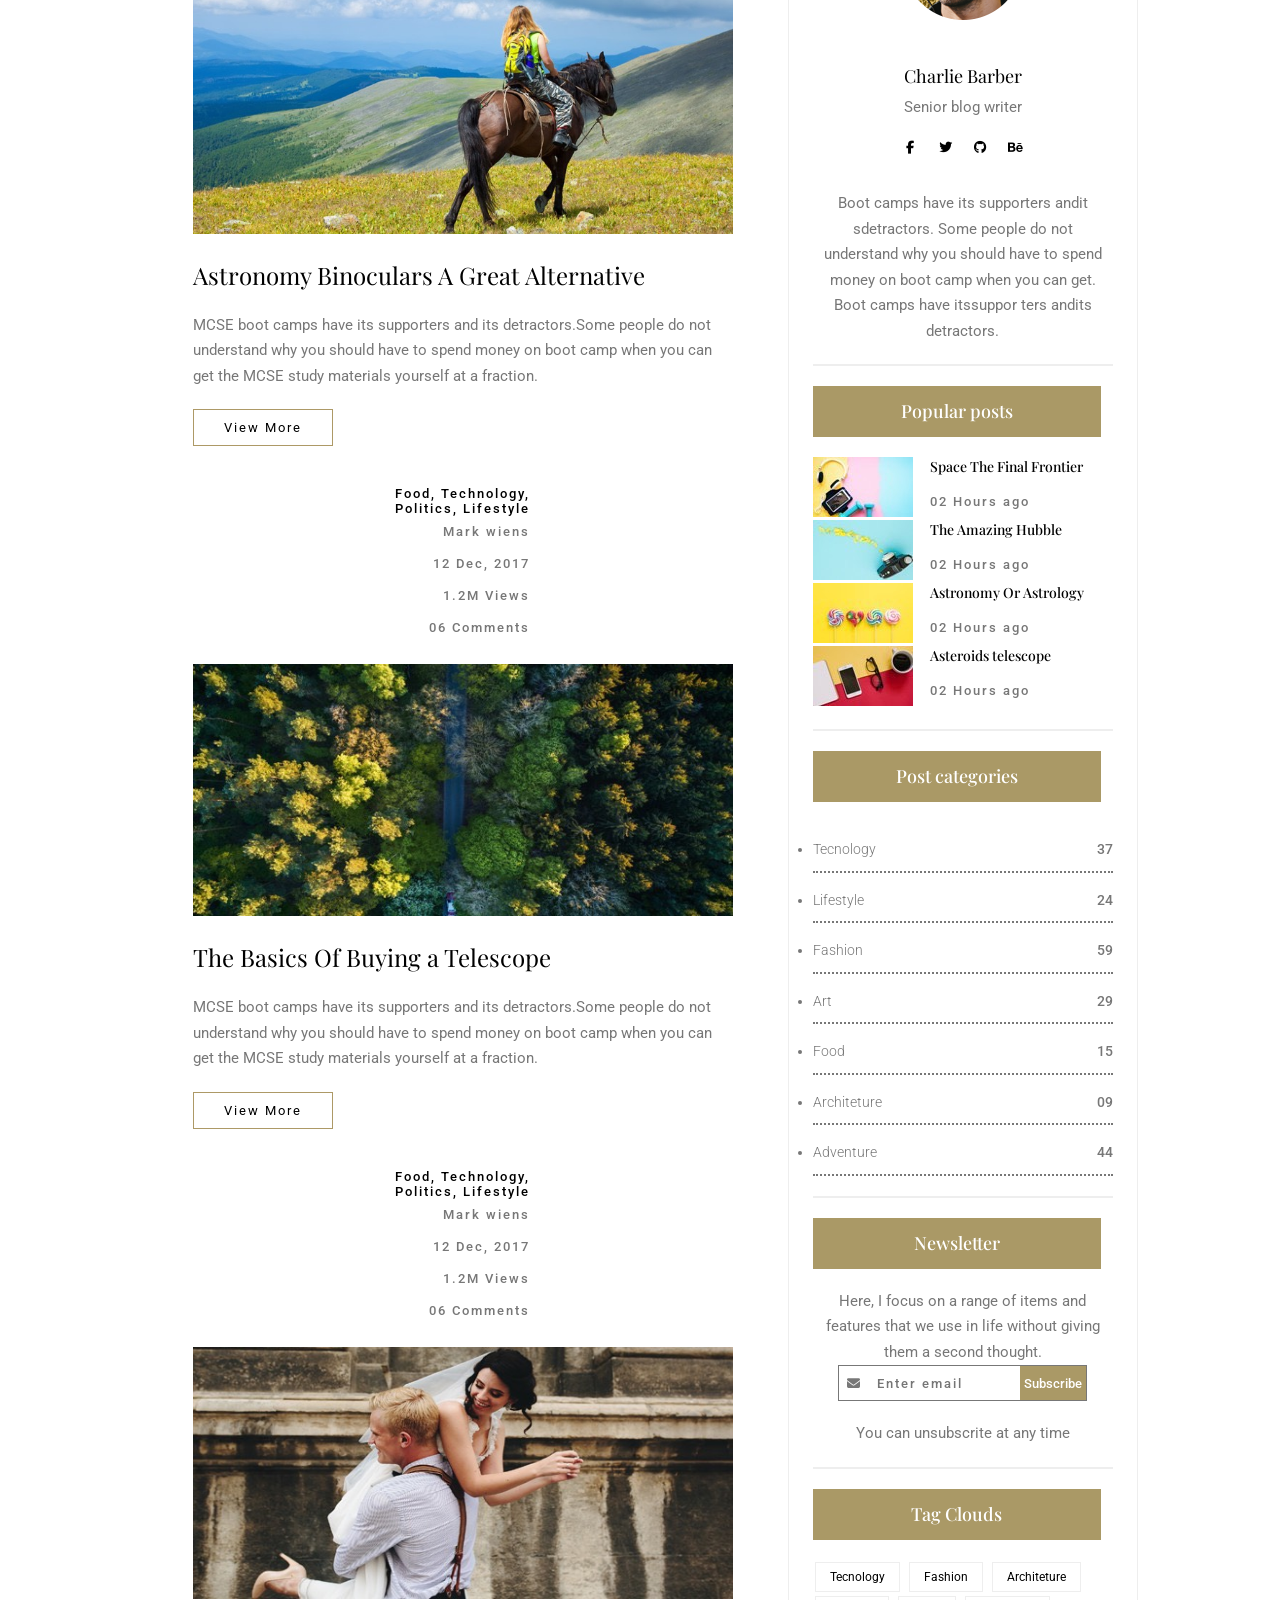
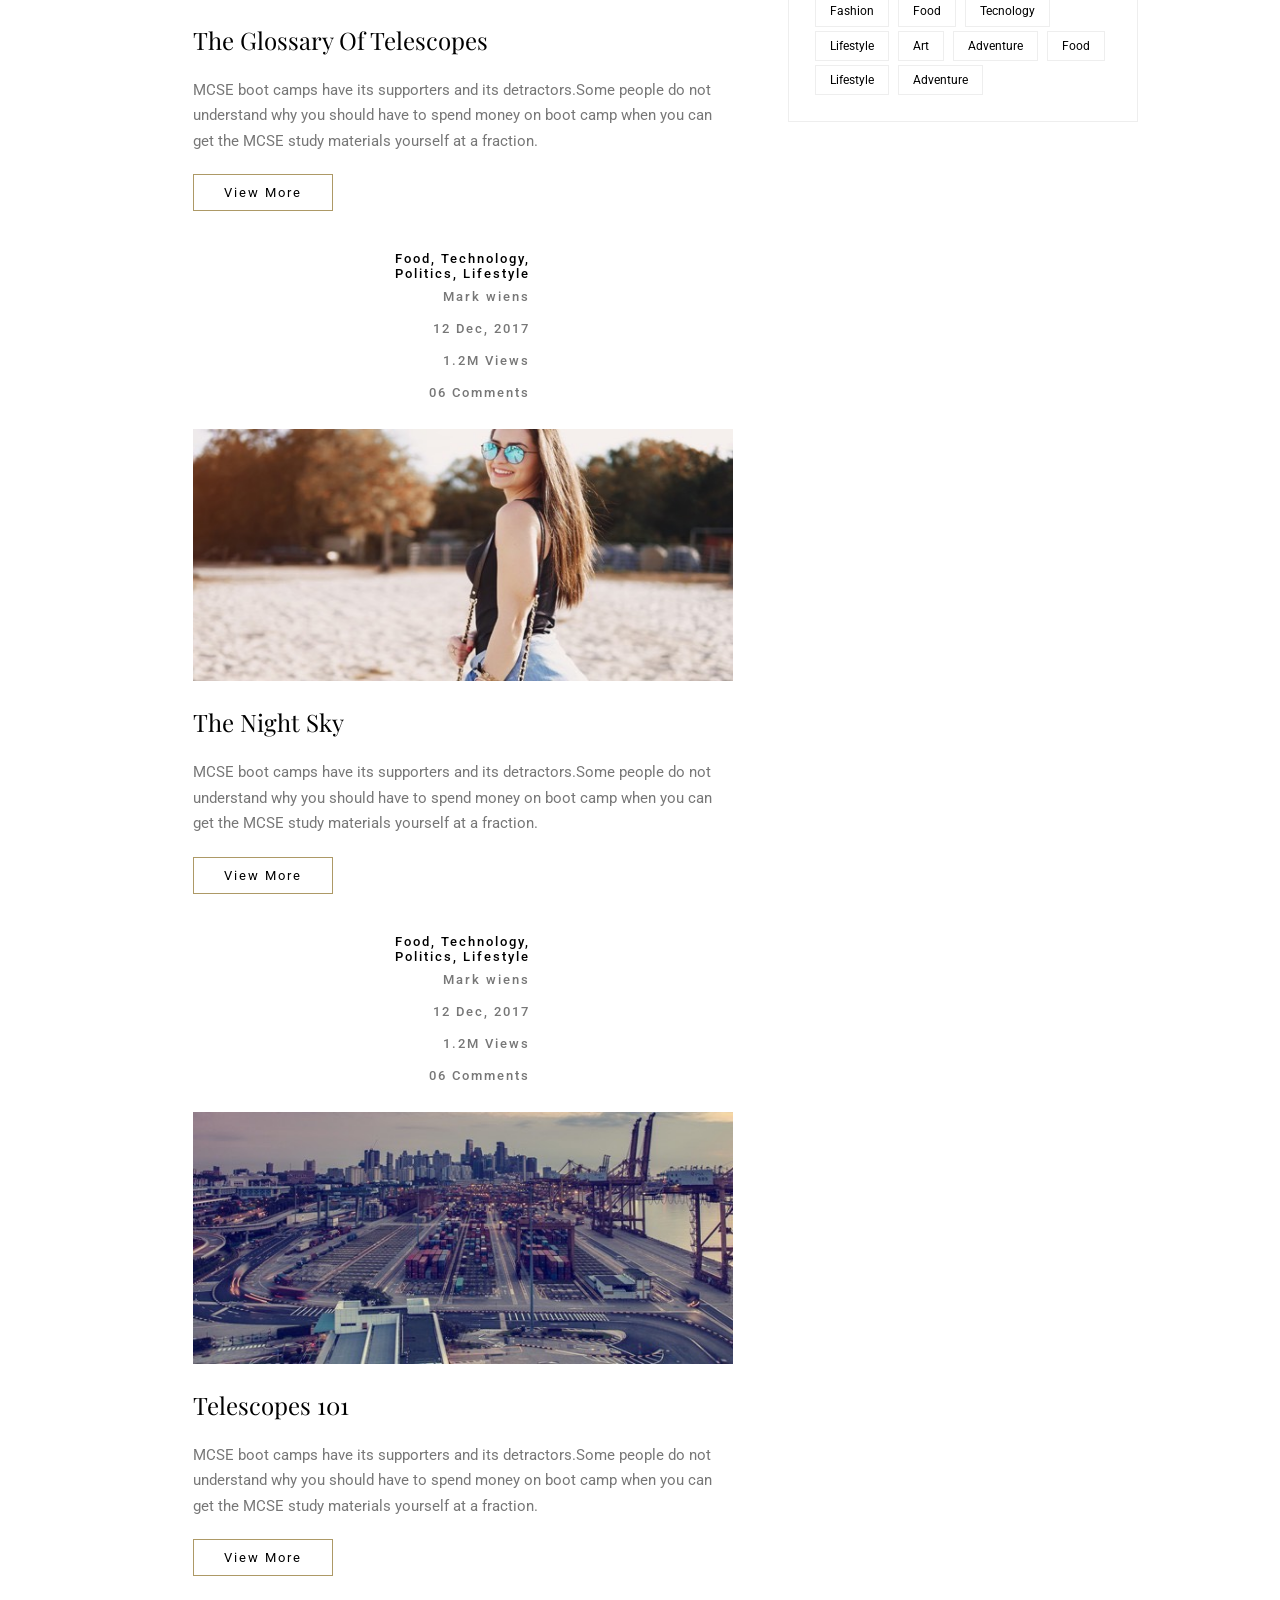
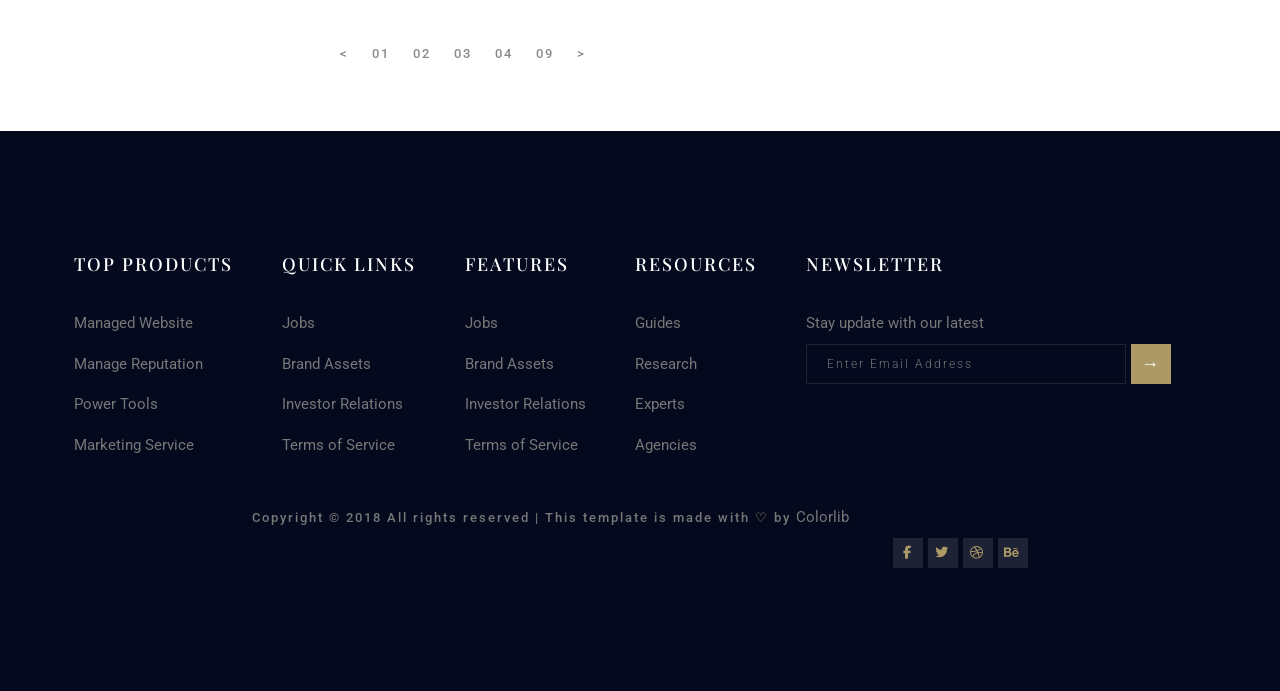
<file: blog.html>
<!doctype html>
<html lang="en">
    <head>
        <link rel="preconnect" href="https://fonts.googleapis.com" />
        <link rel="preconnect" href="https://fonts.gstatic.com" crossorigin />
        <link
            href="https://fonts.googleapis.com/css2?family=Playfair+Display:ital,wght@0,400..900;1,400..900&family=Roboto:ital,wght@0,100..900;1,100..900&display=swap"
            rel="stylesheet"
        />
        <link
            rel="stylesheet"
            href="https://cdnjs.cloudflare.com/ajax/libs/font-awesome/6.5.1/css/all.min.css"
        />
        <link rel="stylesheet" href="css/blog.css" />
        <meta charset="UTF-8" />
        <meta name="viewport" content="width=device-width, initial-scale=1.0" />
        <title>Blog</title>
    </head>
    <body>
        <header class="header">
            <ul>
                <li><a href="index.html " class="dourado">HOME</a></li>
                <li><a href="menu.html">MENU</a></li>
                <li><a href="about.html">ABOUT</a></li>
                <li id="espaco"><img src="img/logo.png" alt="" id="logo" /></li>
                <li>
                    <a href="pages.html">PAGES 🞃</a>

                    <ul id="dropdown">
                        <li><a href="contact.html">Contact</a></li>
                        <li><a href="elements.html">Elements</a></li>
                    </ul>
                </li>

                <li>
                    <a href="blog.html">BLOG 🞃</a>
                    <ul id="dropdown">
                        <li><a href="blog.html">Blog</a></li>
                        <li><a href="blogDetail.html">Blog Detail</a></li>
                    </ul>
                </li>
                <li><a href="gallery.html">GALLERY</a></li>
            </ul>
        </header>

        <main>
            <section id="section01"></section>
        </main>

        <div id="nome">
            rooftop <br />
            <hr />
            <p>A Fine Dinning Restaurant</p>
        </div>


        <section class="inicio">
            <div class="foto1">

                <div class="fundo">
                    <h1>Social Life</h1>
                    <p>Enjoy your social life together</p>
                </div>

            </div>
            <div class="foto2">
                <div class="fundo">
                    <h1>Politcs</h1>
                    <p>Be a part of politcs</p>
                </div>

            </div>
            <div class="foto3">
                <div class="fundo">
                    <h1>Food</h1>
                    <p>Let the food be finished</p>
                </div>

            </div>
        </section>


        <main class="conteudo">
            <div class="post-todo2">
            <div class="post-todo">
                <div class="sobre">
                    <div class="sobre-texto">
                    <h1>Food, Technology, <br>
                    Politics, Lifestyle</h1>
                    <p>Mark wiens <br>
                    12 Dec, 2017 <br>
                    1.2M Views <br>
                    06 Comments</p>
                    </div>
                </div>
                <div class="posts">
                    <img src="img/feature-img1.jpg" alt="">
                    <h1>Astronomy Binoculars A Great Alternative</h1>
                    <p>MCSE boot camps have its supporters and its detractors.Some people do not <br>
                    understand why you should have to spend money on boot camp when you can <br>
                    get the MCSE study materials yourself at a fraction. </p>
                    <a href="#">View More</a>
                </div>
            </div>
            <div class="post-todo">

                <div class="sobre">
                    <div class="sobre-texto">
                    <h1>Food, Technology, <br>
                    Politics, Lifestyle</h1>
                    <p>Mark wiens <br>
                    12 Dec, 2017 <br>
                    1.2M Views <br>
                    06 Comments</p>
                    </div>
                </div>
                <div class="posts">
                    <img src="img/feature-img2.jpg" alt="">
                    <h1>The Basics Of Buying a Telescope</h1>
                    <p>MCSE boot camps have its supporters and its detractors.Some people do not <br>
                    understand why you should have to spend money on boot camp when you can <br>
                    get the MCSE study materials yourself at a fraction. </p>
                    <a href="#">View More</a>
                </div>
            </div>
            <div class="post-todo">

                <div class="sobre">
                    <div class="sobre-texto">
                    <h1>Food, Technology, <br>
                    Politics, Lifestyle</h1>
                    <p>Mark wiens <br>
                    12 Dec, 2017 <br>
                    1.2M Views <br>
                    06 Comments</p>
                    </div>
                </div>
                <div class="posts">
                    <img src="img/feature-img3.jpg" alt="">
                    <h1>The Glossary Of Telescopes</h1>
                    <p>MCSE boot camps have its supporters and its detractors.Some people do not <br>
                    understand why you should have to spend money on boot camp when you can <br>
                    get the MCSE study materials yourself at a fraction. </p>
                    <a href="#">View More</a>
                </div>
            </div>
            <div class="post-todo">

                <div class="sobre">
                    <div class="sobre-texto">
                    <h1>Food, Technology, <br>
                    Politics, Lifestyle</h1>
                    <p>Mark wiens <br>
                    12 Dec, 2017 <br>
                    1.2M Views <br>
                    06 Comments</p>
                    </div>
                </div>
                <div class="posts">
                    <img src="img/feature-img4.jpg" alt="">
                    <h1>The Night Sky</h1>
                    <p>MCSE boot camps have its supporters and its detractors.Some people do not <br>
                    understand why you should have to spend money on boot camp when you can <br>
                    get the MCSE study materials yourself at a fraction. </p>
                    <a href="#">View More</a>
                </div>
            </div>
            <div class="post-todo">

                <div class="sobre">
                    <div class="sobre-texto">
                    <h1>Food, Technology, <br>
                    Politics, Lifestyle</h1>
                    <p>Mark wiens <br>
                    12 Dec, 2017 <br>
                    1.2M Views <br>
                    06 Comments</p>
                    </div>
                </div>
                <div class="posts">
                    <img src="img/feature-img5.jpg" alt="">
                    <h1>Telescopes 101</h1>
                    <p>MCSE boot camps have its supporters and its detractors.Some people do not <br>
                    understand why you should have to spend money on boot camp when you can <br>
                    get the MCSE study materials yourself at a fraction. </p>
                    <a href="#">View More</a>
                </div>
            </div>
            <section class="numbers-view-more">
                <div>
                    <a href="#">&lt</a>
                    <a href="#">01</a>
                    <a href="#" class="fundo-dourado">02</a>
                    <a href="#">03</a>
                    <a href="#">04</a>
                    <a href="#">09</a>
                    <a href="#">&gt</a>
                </div>
            </section>
            </div>

            <div class="outros">
                <div class="div-procurar">
                <input type="text" name="" id="procurar" placeholder="Search Posts"><button class="botao-procurar"><i class="fas fa-search"></i></button>
                <hr>

                </div>
                <div class="charlie-barber">
                    <img src="img/user-info.png" alt="user photo">
                    <h1>Charlie Barber</h1>
                    <p>Senior blog writer</p>
                    <div class="icones">
                        <a href="#"><i class="fa-brands fa-facebook-f"></i></a>
                        <a href="#"><i class="fa-brands fa-twitter"></i></a>
                        <a href="#"><i class="fa-brands fa-github"></i></a>
                        <a href="#"><i class="fa-brands fa-behance"></i></a>
                    </div>
                    <p>Boot camps have its supporters andit <br>
                    sdetractors. Some people do not <br>
                    understand why you should have to spend <br>
                    money on boot camp when you can get. <br>
                    Boot camps have itssuppor ters andits <br>
                    detractors. </p>
                    <hr>
                </div>
                <div class="popular">

                    <h1>Popular posts</h1>

                    <div class="popular-post">

                        <img src="img/pp1.jpg" alt="">

                        <div class="titulo">
                            <h1>Space The Final Frontier</h1>
                            <p>02 Hours ago</p>
                        </div>
                    </div>
                    <div class="popular-post">

                        <img src="img/pp2.jpg" alt="">

                        <div class="titulo">
                            <h1>The Amazing Hubble</h1>
                            <p>02 Hours ago</p>
                        </div>
                    </div>
                    <div class="popular-post">

                        <img src="img/pp3.jpg" alt="">

                        <div class="titulo">
                            <h1>Astronomy Or Astrology</h1>
                            <p>02 Hours ago</p>
                        </div>
                    </div>
                    <div class="popular-post">

                        <img src="img/pp4.jpg" alt="">

                        <div class="titulo">
                            <h1>Asteroids telescope</h1>
                            <p>02 Hours ago</p>
                        </div>
                    </div>
                    <hr>
                    <div class="post-categories">
                        <h1>Post categories</h1>
                        <ul>
                        <li>    <a href="">Tecnology</a>    <p>37</p></li>
                        <li>    <a href="">Lifestyle</a>    <p>24</p></li>
                        <li>    <a href="">Fashion</a>      <p>59</p></li>
                        <li>    <a href="">Art</a>          <p>29</p></li>
                        <li>    <a href="">Food</a>         <p>15</p></li>
                        <li>    <a href="">Architeture</a>  <p>09</p></li>
                        <li>    <a href="">Adventure</a>    <p>44</p></li>
                        </ul>
                    </div>

                    <hr>
                    <div class="newsletters-blog">

                        <h1>Newsletter</h1>
                        <p>Here, I focus on a range of items and <br>
                        features that we use in life without giving <br>
                        them a second thought. </p>
                        <div class="input">
                            <i class="fa fa-envelope"></i>
                            <input type="text" placeholder="Enter email">
                            <button class="subscribe">Subscribe</button>
                        </div>

                        <p>You can unsubscrite at any time</p>
                    </div>
                    <hr>
                    <div class="tag-clouds">
                        <h1>Tag Clouds</h1>
                        <a href="">Tecnology</a>
                        <a href="">Fashion</a>
                        <a href="">Architeture</a>
                        <a href="">Fashion</a>
                        <a href="">Food</a>
                        <a href="">Tecnology</a>
                        <a href="">Lifestyle</a>
                        <a href="">Art</a>
                        <a href="">Adventure</a>
                        <a href="">Food</a>
                        <a href="">Lifestyle</a>
                        <a href="">Adventure</a>
                    </div>
                </div>
            </div>

        </main>


        <footer class="rodape">
            <div>
                <div>
                    <h1>Top Products</h1>
                    <p>
                        <a href="">Managed Website</a><br />
                        <a href="">Manage Reputation</a> <br />
                        <a href="">Power Tools</a> <br />
                        <a href="">Marketing Service</a> <br />
                    </p>
                </div>
                <div>
                    <h1>Quick links</h1>
                    <p>
                        <a href="">Jobs</a><br />
                        <a href="">Brand Assets</a><br />
                        <a href="">Investor Relations</a><br />
                        <a href="">Terms of Service</a><br />
                    </p>
                </div>
                <div>
                    <h1>Features</h1>
                    <p>
                        <a href="">Jobs</a><br />
                        <a href="">Brand Assets</a><br />
                        <a href="">Investor Relations</a><br />
                        <a href="">Terms of Service</a><br />
                    </p>
                </div>
                <div>
                    <h1>Resources</h1>
                    <p>
                        <a href="">Guides</a><br />
                        <a href="">Research</a><br />
                        <a href="">Experts</a><br />
                        <a href="">Agencies</a <br />
                    </p>
                </div>
                <div class="newsletter">
                    <h1>NEWSLETTER</h1>
                    <p>Stay update with our latest</p>
                    <input type="email" class="email-rodape" placeholder="Enter Email Address" />
                    <button class="btn-rodape">→</button>
                </div>
            </div>
            <div class="final">
                <div class="Copyright">
                    <p>Copyright © 2018 All rights reserved | This template is made with <span class="dourado">♡</span> by <a href="#" class="dourado">Colorlib</a></p>
                </div>
                <div class="social">
                    <a href="#" class="media"><i class="fa-brands fa-facebook-f"></i></a>
                    <a href="#" class="media"><i class="fa-brands fa-twitter"></i></a>
                    <a href="#" class="media"><i class="fab fa-dribbble"></i></i></a>
                    <a href="#" class="media"><i class="fa-brands fa-behance"></i></a>
                </div>
            </div>
        </footer>
    </body>
</html>
</file>
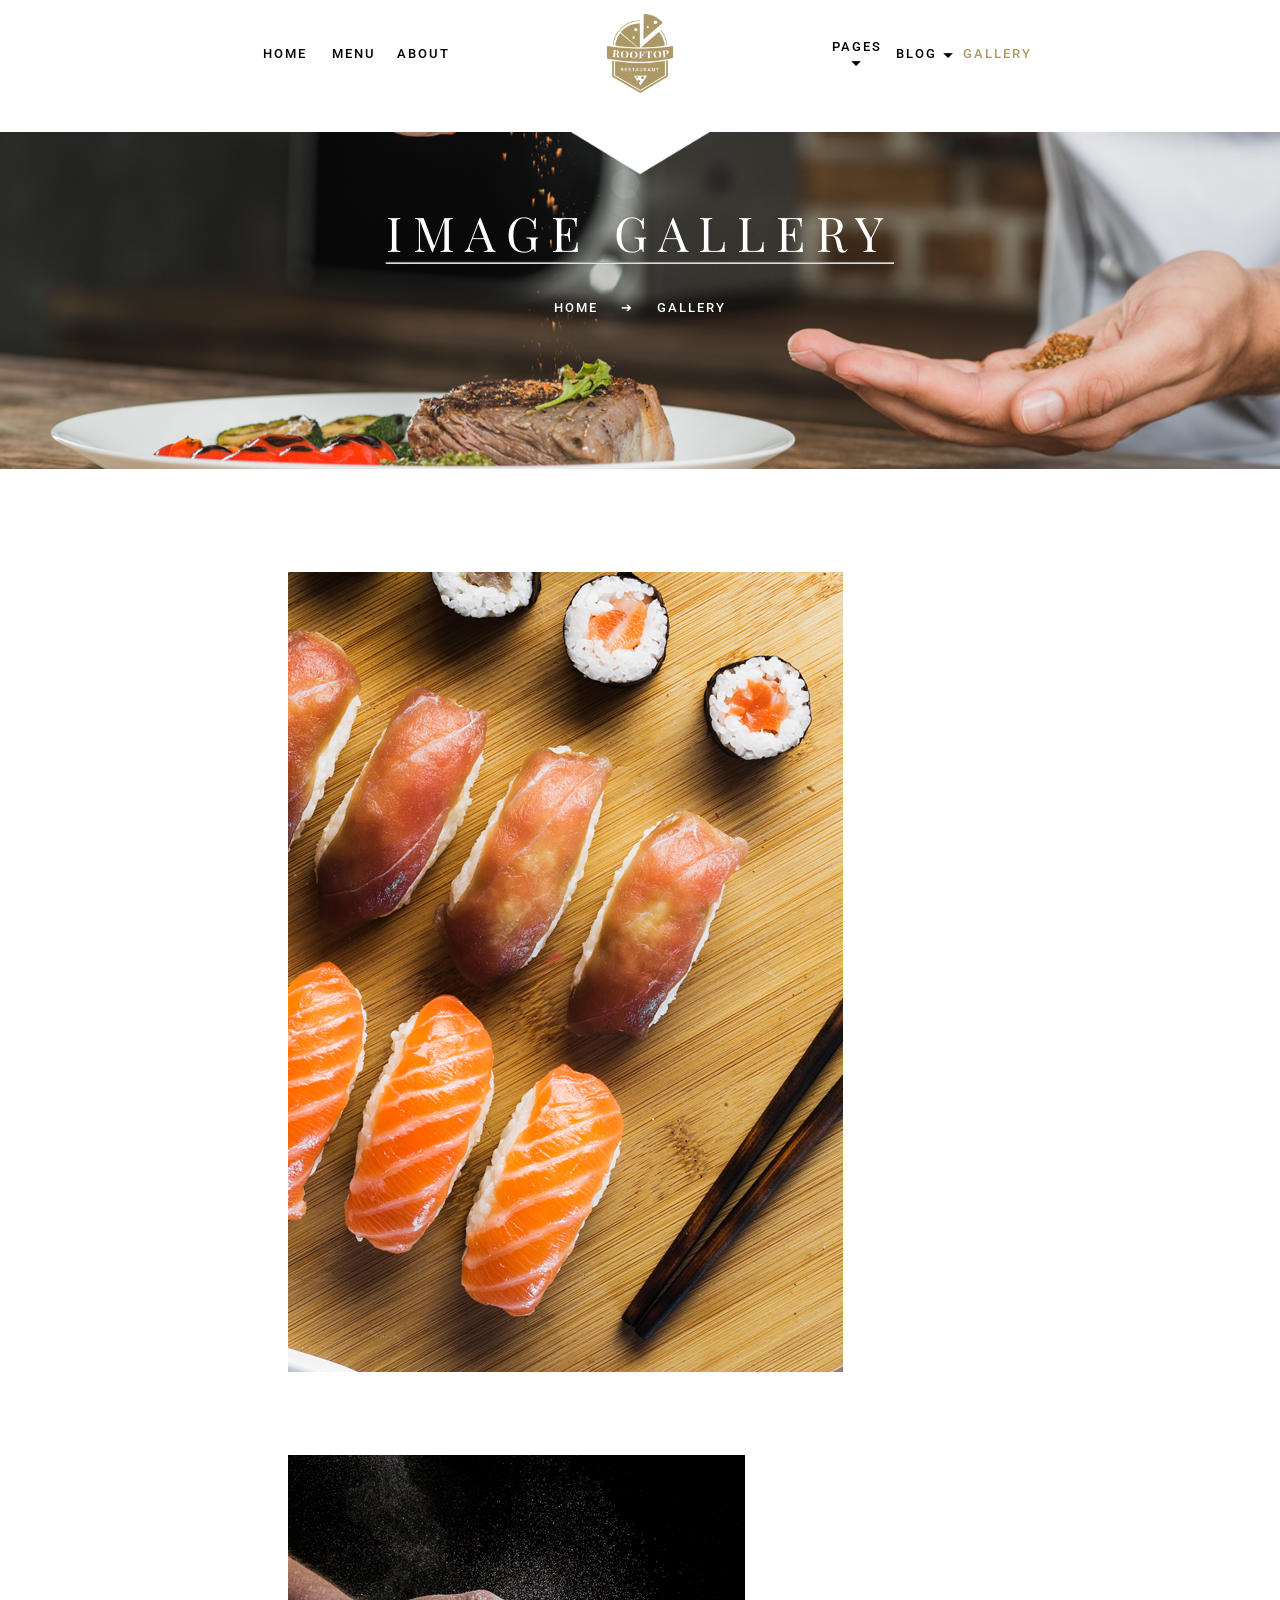
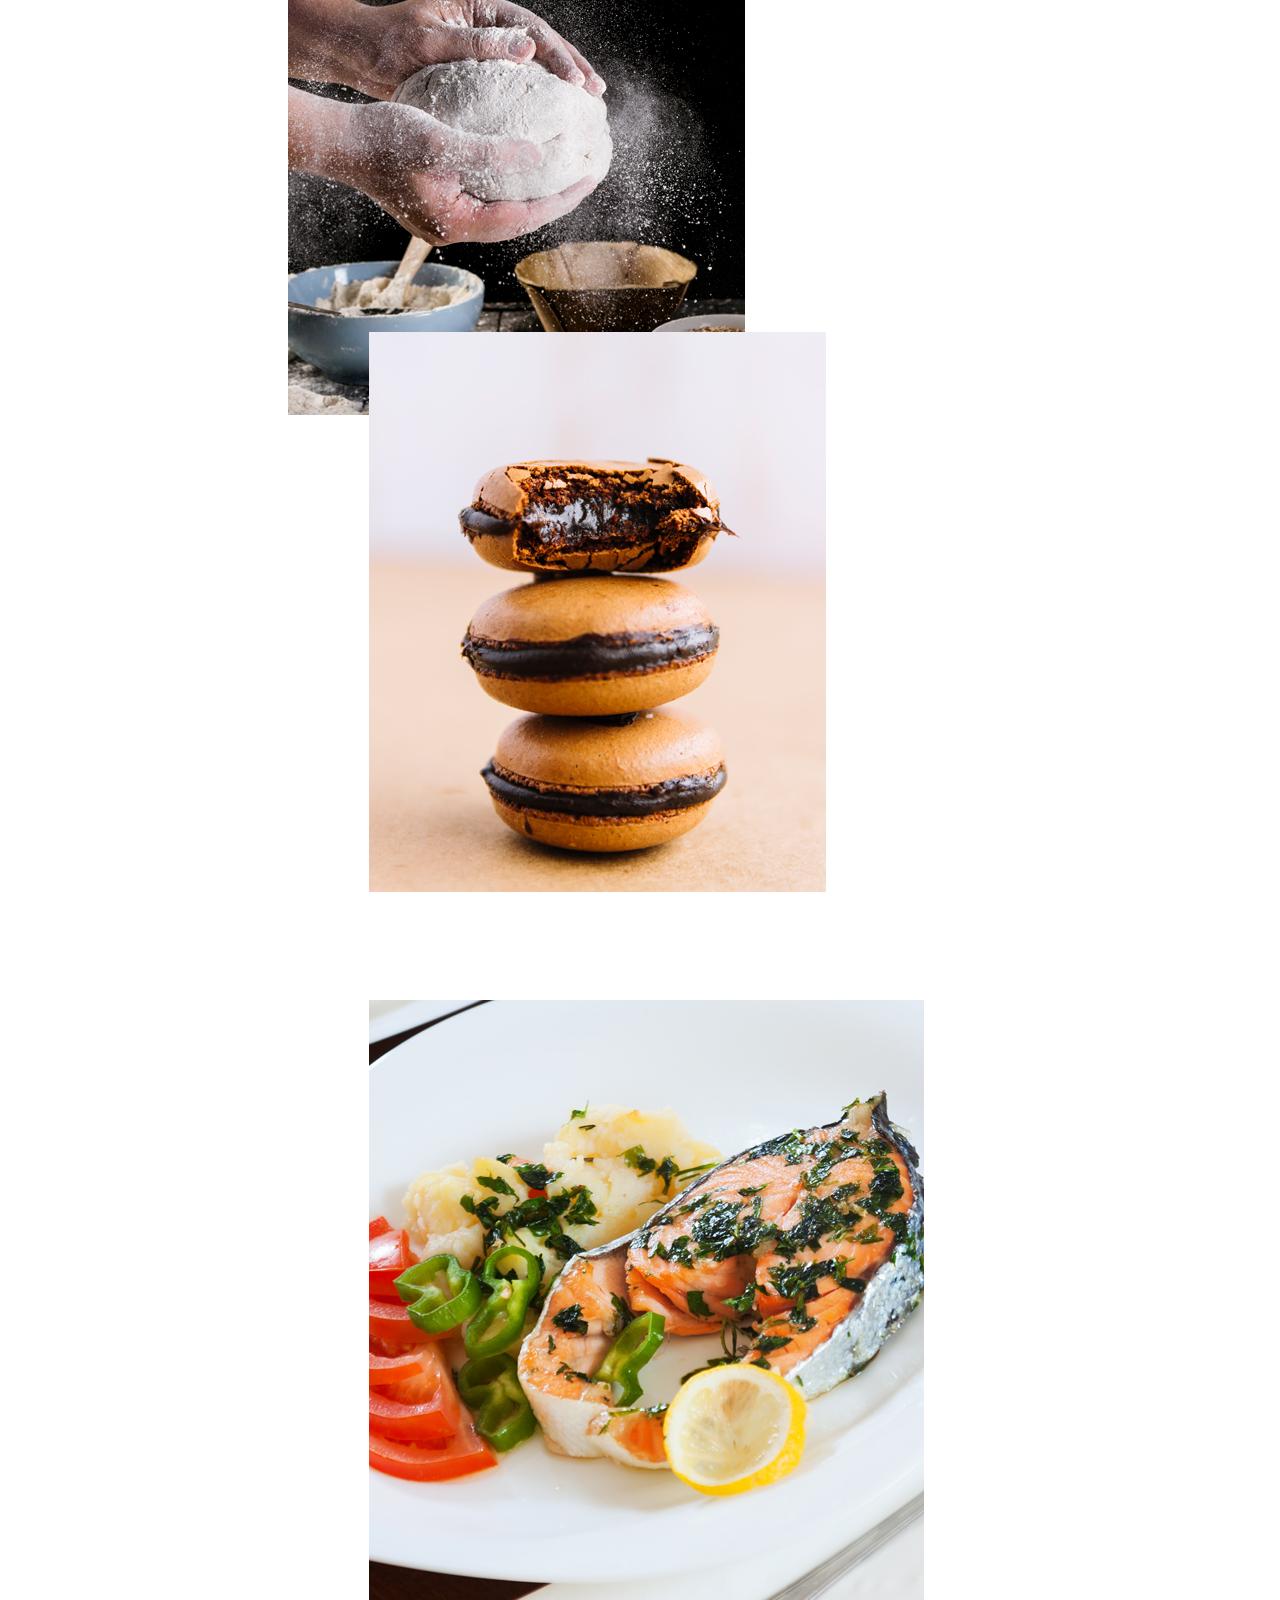
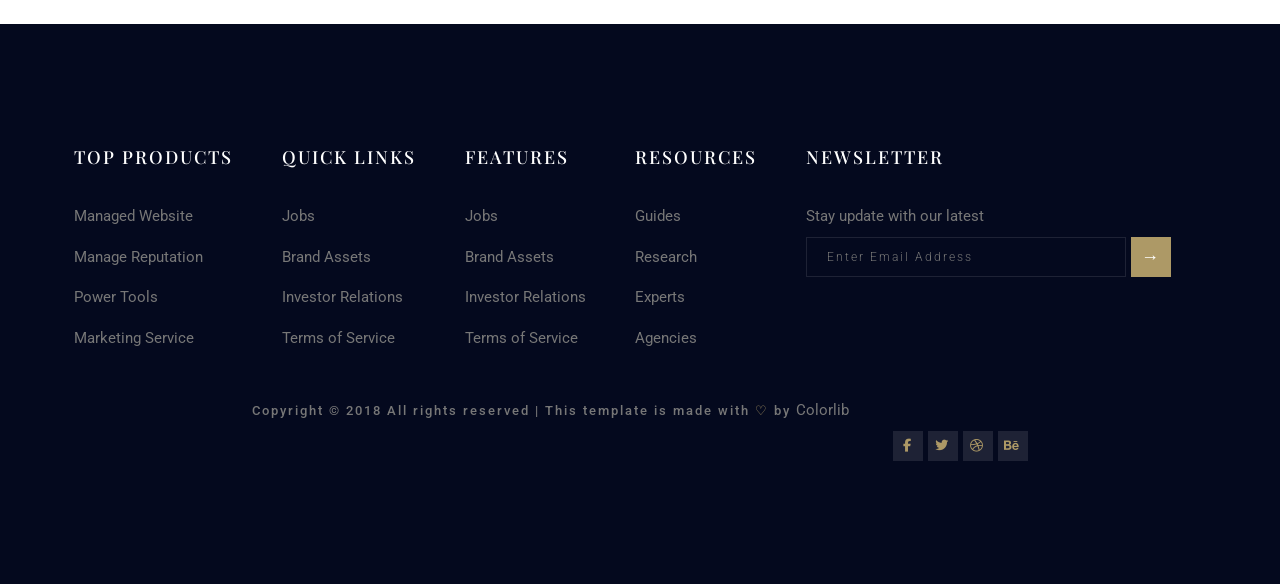
<file: gallery.html>
<!doctype html>
<html lang="en">
    <head>
        <link rel="preconnect" href="https://fonts.googleapis.com" />
        <link rel="preconnect" href="https://fonts.gstatic.com" crossorigin />
        <link
            href="https://fonts.googleapis.com/css2?family=Playfair+Display:ital,wght@0,400..900;1,400..900&family=Roboto:ital,wght@0,100..900;1,100..900&display=swap"
            rel="stylesheet"
        />
        <link
            rel="stylesheet"
            href="https://cdnjs.cloudflare.com/ajax/libs/font-awesome/6.5.1/css/all.min.css"
        />
        <meta charset="UTF-8" />
        <meta name="viewport" content="width=device-width, initial-scale=1.0" />
        <title>Gallery</title>
        <link rel="stylesheet" href="css/gallery.css" />
    </head>

    <body>
        <header class="header">
            <ul>
                <li><a href="index.html">HOME</a></li>
                <li><a href="menu.html">MENU</a></li>
                <li><a href="about.html">ABOUT</a></li>
                <li id="espaco"><img src="img/logo.png" alt="" id="logo" /></li>
                <li>
                    <a href="pages.html">PAGES 🞃</a>

                    <ul id="dropdown">
                        <li><a href="contact.html">Contact</a></li>
                        <li><a href="elements.html">Elements</a></li>
                    </ul>
                </li>

                <li>
                    <a href="blog.html">BLOG 🞃</a>
                    <ul id="dropdown">
                        <li><a href="blog.html">Blog</a></li>
                        <li><a href="blogDetail.html">Blog Detail</a></li>
                    </ul>
                </li>
                <li><a href="gallery.html" class="dourado">GALLERY</a></li>
            </ul>
        </header>

        <main>
            <section id="section01"></section>
        </main>

        <div id="nome">
            IMAGE GALLERY <br />
            <hr />
            <a href="index.html">HOME</a>
            <a href="">➔</a>
            <a href="about.html">GALLERY</a>
        </div>

        <section id="sec03">
            <div class="img zoom-container"><img src="img/g1.jpg" alt="">
              <span id="mais"> <svg xmlns="http://www.w3.org/2000/svg" viewBox="0 0 640 640">
                  <path
                    d="M352 128C352 110.3 337.7 96 320 96C302.3 96 288 110.3 288 128L288 288L128 288C110.3 288 96 302.3 96 320C96 337.7 110.3 352 128 352L288 352L288 512C288 529.7 302.3 544 320 544C337.7 544 352 529.7 352 512L352 352L512 352C529.7 352 544 337.7 544 320C544 302.3 529.7 288 512 288L352 288L352 128z" />
                </svg></span>
            </div>
            <div class="img img02 zoom-container"><img src="img/g2.jpg" alt="">
              <span id="mais"> <svg xmlns="http://www.w3.org/2000/svg" viewBox="0 0 640 640">
                  <path
                    d="M352 128C352 110.3 337.7 96 320 96C302.3 96 288 110.3 288 128L288 288L128 288C110.3 288 96 302.3 96 320C96 337.7 110.3 352 128 352L288 352L288 512C288 529.7 302.3 544 320 544C337.7 544 352 529.7 352 512L352 352L512 352C529.7 352 544 337.7 544 320C544 302.3 529.7 288 512 288L352 288L352 128z" />
                </svg></span>
            </div>
            <div class="img img03 zoom-container"><img src="img/g3.jpg" alt="">
              <span id="mais"> <svg xmlns="http://www.w3.org/2000/svg" viewBox="0 0 640 640">
                  <path
                    d="M352 128C352 110.3 337.7 96 320 96C302.3 96 288 110.3 288 128L288 288L128 288C110.3 288 96 302.3 96 320C96 337.7 110.3 352 128 352L288 352L288 512C288 529.7 302.3 544 320 544C337.7 544 352 529.7 352 512L352 352L512 352C529.7 352 544 337.7 544 320C544 302.3 529.7 288 512 288L352 288L352 128z" />
                </svg></span>
            </div>
            <div class="img img04 zoom-container"><img src="img/g4.jpg" alt="">
              <span id="mais"> <svg xmlns="http://www.w3.org/2000/svg" viewBox="0 0 640 640">
                  <path
                    d="M352 128C352 110.3 337.7 96 320 96C302.3 96 288 110.3 288 128L288 288L128 288C110.3 288 96 302.3 96 320C96 337.7 110.3 352 128 352L288 352L288 512C288 529.7 302.3 544 320 544C337.7 544 352 529.7 352 512L352 352L512 352C529.7 352 544 337.7 544 320C544 302.3 529.7 288 512 288L352 288L352 128z" />
                </svg></span>
            </div>
          </section>

        <footer class="rodape">
            <div>
                <div>
                    <h1>Top Products</h1>
                    <p>
                        <a href="">Managed Website</a><br />
                        <a href="">Manage Reputation</a> <br />
                        <a href="">Power Tools</a> <br />
                        <a href="">Marketing Service</a> <br />
                    </p>
                </div>
                <div>
                    <h1>Quick links</h1>
                    <p>
                        <a href="">Jobs</a><br />
                        <a href="">Brand Assets</a><br />
                        <a href="">Investor Relations</a><br />
                        <a href="">Terms of Service</a><br />
                    </p>
                </div>
                <div>
                    <h1>Features</h1>
                    <p>
                        <a href="">Jobs</a><br />
                        <a href="">Brand Assets</a><br />
                        <a href="">Investor Relations</a><br />
                        <a href="">Terms of Service</a><br />
                    </p>
                </div>
                <div>
                    <h1>Resources</h1>
                    <p>
                        <a href="">Guides</a><br />
                        <a href="">Research</a><br />
                        <a href="">Experts</a><br />
                        <a href="">Agencies</a <br />
                    </p>
                </div>
                <div class="newsletter">
                    <h1>NEWSLETTER</h1>
                    <p>Stay update with our latest</p>
                    <input type="email" class="email-rodape" placeholder="Enter Email Address" />
                    <button class="btn-rodape">→</button>
                </div>
            </div>
            <div class="final">
                <div class="Copyright">
                    <p>Copyright © 2018 All rights reserved | This template is made with <span class="dourado">♡</span> by <a href="#" class="dourado">Colorlib</a></p>
                </div>
                <div class="social">
                    <a href="#" class="media"><i class="fa-brands fa-facebook-f"></i></a>
                    <a href="#" class="media"><i class="fa-brands fa-twitter"></i></a>
                    <a href="#" class="media"><i class="fab fa-dribbble"></i></i></a>
                    <a href="#" class="media"><i class="fa-brands fa-behance"></i></a>
                </div>
            </div>
        </footer>

    </body>
</html>
</file>
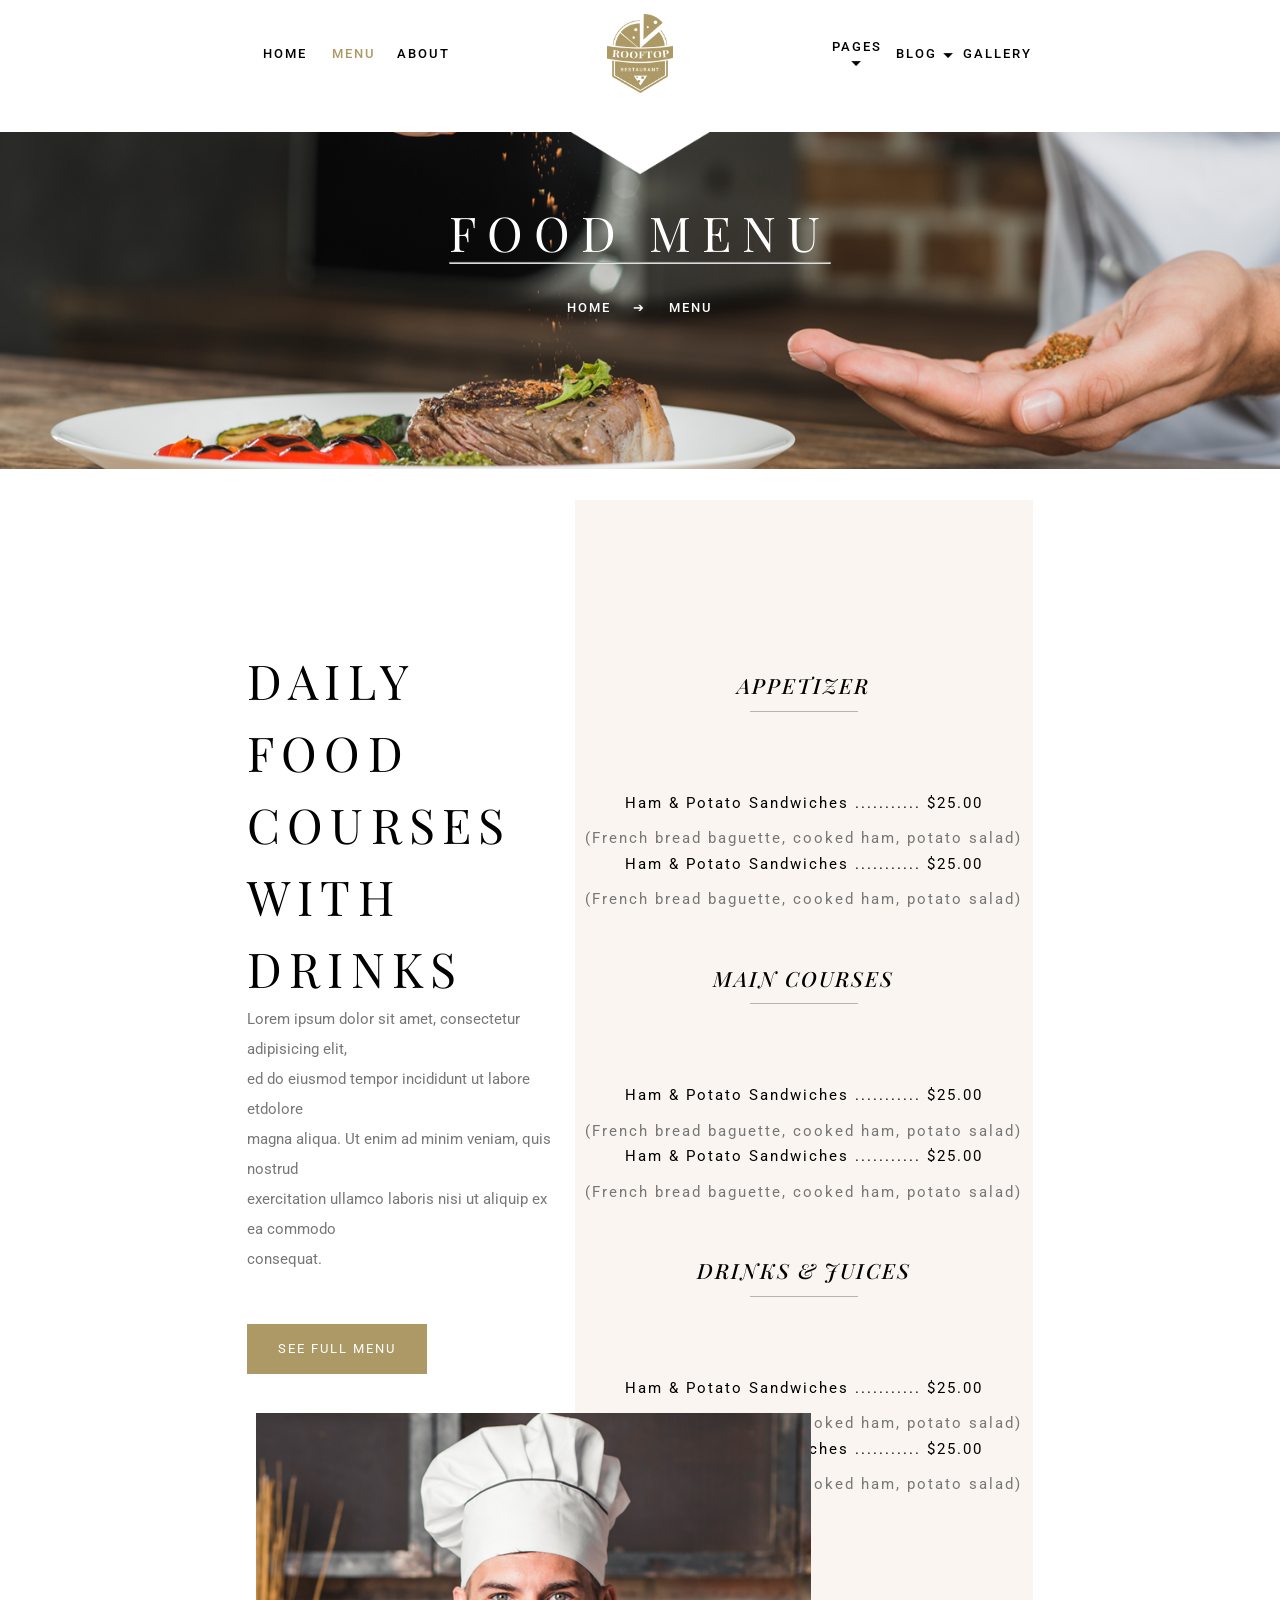
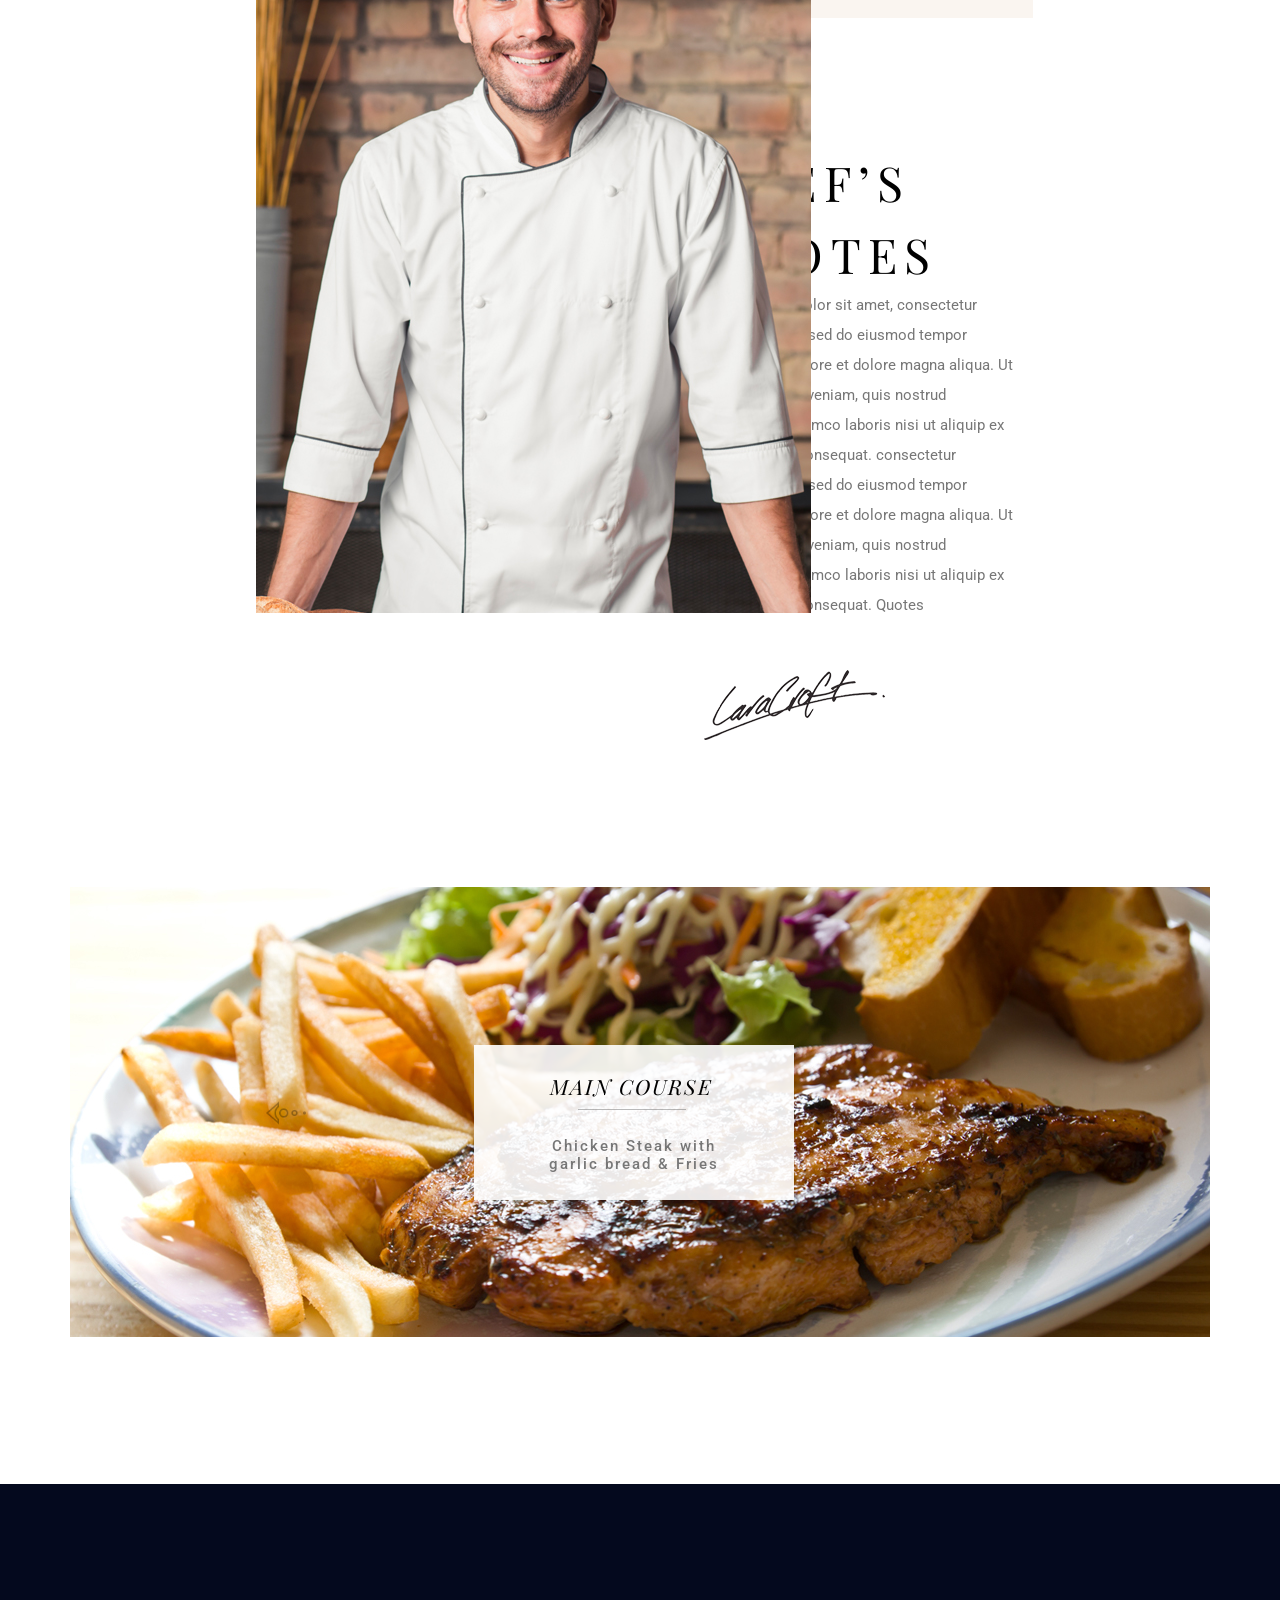
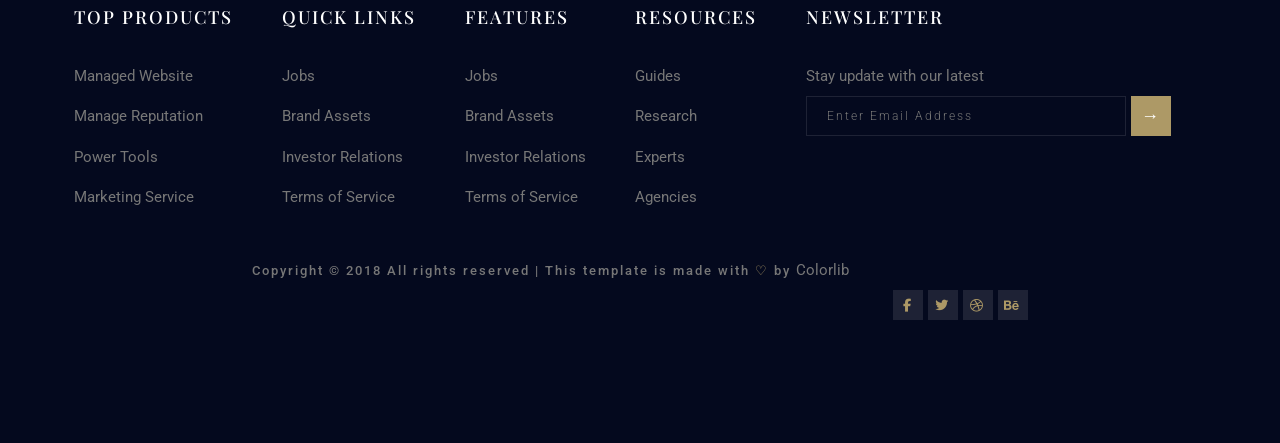
<file: menu.html>
<!doctype html>
<html lang="en">
    <head>
        <link rel="preconnect" href="https://fonts.googleapis.com" />
        <link rel="preconnect" href="https://fonts.gstatic.com" crossorigin />
        <link
            href="https://fonts.googleapis.com/css2?family=Playfair+Display:ital,wght@0,400..900;1,400..900&family=Roboto:ital,wght@0,100..900;1,100..900&display=swap"
            rel="stylesheet"
        />
        <link
        rel="stylesheet"
        href="https://cdnjs.cloudflare.com/ajax/libs/font-awesome/6.5.1/css/all.min.css"
        />
        <meta charset="UTF-8" />
        <meta name="viewport" content="width=device-width, initial-scale=1.0" />
        <title>Menu</title>
        <link rel="stylesheet" href="css/menu.css" />
    </head>

    <body>
        <header class="header">
            <ul>
                <li><a href="index.html">HOME</a></li>
                <li><a href="menu.html" class="dourado">MENU</a></li>
                <li><a href="about.html">ABOUT</a></li>
                <li id="espaco"><img src="img/logo.png" alt="" id="logo" /></li>
                <li>
                    <a href="pages.html">PAGES 🞃</a>

                    <ul id="dropdown">
                        <li><a href="contact.html">Contact</a></li>
                        <li><a href="elements.html">Elements</a></li>
                    </ul>
                </li>

                <li>
                    <a href="blog.html">BLOG 🞃</a>
                    <ul id="dropdown">
                        <li><a href="blog.html">Blog</a></li>
                        <li><a href="blogDetail.html">Blog Detail</a></li>
                    </ul>
                </li>
                <li><a href="gallery.html">GALLERY</a></li>
            </ul>
        </header>

        <main>
            <section id="section01"></section>
        </main>

        <div id="nome">
            food menu <br />
            <hr />
            <a href="index.html">HOME</a>
            <a href="">➔</a>
            <a href="menu.html">MENU</a>
        </div>

        <section class="colunacentro">
            <div class="esquerda">
                <h1>
                    Daily Food
                    <br />
                    Courses with
                    <br />
                    Drinks
                    <br />
                </h1>
                <p>
                    Lorem ipsum dolor sit amet, consectetur adipisicing elit,<br />
                    ed do eiusmod tempor incididunt ut labore etdolore <br />
                    magna aliqua. Ut enim ad minim veniam, quis nostrud <br />
                    exercitation ullamco laboris nisi ut aliquip ex <br />
                    ea commodo
                    <br />
                    consequat.
                </p>

                <a href="" class="seefullmenu">SEE FULL MENU</a>
            </div>

            <div class="menu">
                <div class="single-menu">
                    <h3>Appetizer</h3>
                    <ul class="list">
                        <li>
                            <p class="menu-item">
                                Ham &amp; Potato Sandwiches ........... $25.00
                            </p>
                            <p>
                                (French bread baguette, cooked ham, potato
                                salad)
                            </p>
                        </li>
                        <li>
                            <p class="menu-item">
                                Ham &amp; Potato Sandwiches ........... $25.00
                            </p>
                            <p>
                                (French bread baguette, cooked ham, potato
                                salad)
                            </p>
                        </li>
                    </ul>
                </div>

                <div class="single-menu">
                    <h3>Main Courses</h3>
                    <ul class="list">
                        <li>
                            <p class="menu-item">
                                Ham &amp; Potato Sandwiches ........... $25.00
                            </p>
                            <p>
                                (French bread baguette, cooked ham, potato
                                salad)
                            </p>
                        </li>
                        <li>
                            <p class="menu-item">
                                Ham &amp; Potato Sandwiches ........... $25.00
                            </p>
                            <p>
                                (French bread baguette, cooked ham, potato
                                salad)
                            </p>
                        </li>
                    </ul>
                </div>

                <div class="single-menu">
                    <h3>Drinks &amp; Juices</h3>
                    <ul class="list">
                        <li>
                            <p class="menu-item">
                                Ham &amp; Potato Sandwiches ........... $25.00
                            </p>
                            <p>
                                (French bread baguette, cooked ham, potato
                                salad)
                            </p>
                        </li>
                        <li>
                            <p class="menu-item">
                                Ham &amp; Potato Sandwiches ........... $25.00
                            </p>
                            <p>
                                (French bread baguette, cooked ham, potato
                                salad)
                            </p>
                        </li>
                    </ul>
                </div>
            </div>
        </section>

        <section class="chefs-quotes">
            <img src="img/chefs-quotes.jpg" alt="" class="img1 overlay" />

            <h1>
                Chef’s <br />
                Quotes
            </h1>
            <p>
                Lorem ipsum dolor sit amet, consectetur adipisicing elit, sed do
                eiusmod tempor incididunt ut labore et dolore magna aliqua. Ut
                enim ad minim veniam, quis nostrud exercitation ullamco laboris
                nisi ut aliquip ex ea commodo consequat. consectetur adipisicing
                elit, sed do eiusmod tempor incididunt ut labore et dolore magna
                aliqua. Ut enim ad minim veniam, quis nostrud exercitation
                ullamco laboris nisi ut aliquip ex ea commodo consequat. Quotes
            </p>
            <img src="img/signature.png"/>
        </section>

        <section class="foto">
            <img src="img/left-arrow.png" alt="" class="seta" />
            <div class="maincourse">
                <img src="img/callaction-bg.jpg" class="callaction">
                <div class="box-texto">
                  <h3>Main Course</h3>
                  <p>Chicken Steak with garlic bread & Fries</p>
                </div>
              </div>
            <img src="img/right-arrow.png" alt="" class="seta" />
        </section>

        <footer class="rodape">
            <div>
                <div>
                    <h1>Top Products</h1>
                    <p>
                        <a href="">Managed Website</a><br />
                        <a href="">Manage Reputation</a> <br />
                        <a href="">Power Tools</a> <br />
                        <a href="">Marketing Service</a> <br />
                    </p>
                </div>
                <div>
                    <h1>Quick links</h1>
                    <p>
                        <a href="">Jobs</a><br />
                        <a href="">Brand Assets</a><br />
                        <a href="">Investor Relations</a><br />
                        <a href="">Terms of Service</a><br />
                    </p>
                </div>
                <div>
                    <h1>Features</h1>
                    <p>
                        <a href="">Jobs</a><br />
                        <a href="">Brand Assets</a><br />
                        <a href="">Investor Relations</a><br />
                        <a href="">Terms of Service</a><br />
                    </p>
                </div>
                <div>
                    <h1>Resources</h1>
                    <p>
                        <a href="">Guides</a><br />
                        <a href="">Research</a><br />
                        <a href="">Experts</a><br />
                        <a href="">Agencies</a <br />
                    </p>
                </div>
                <div class="newsletter">
                    <h1>NEWSLETTER</h1>
                    <p>Stay update with our latest</p>
                    <input type="email" class="email-rodape" placeholder="Enter Email Address" />
                    <button class="btn-rodape">→</button>
                </div>
            </div>
            <div class="final">
                <div class="Copyright">
                    <p>Copyright © 2018 All rights reserved | This template is made with <span class="dourado">♡</span> by <a href="#" class="dourado">Colorlib</a></p>
                </div>
                <div class="social">
                    <a href="#" class="media"><i class="fa-brands fa-facebook-f"></i></a>
                    <a href="#" class="media"><i class="fa-brands fa-twitter"></i></a>
                    <a href="#" class="media"><i class="fab fa-dribbble"></i></i></a>
                    <a href="#" class="media"><i class="fa-brands fa-behance"></i></a>
                </div>
            </div>
        </footer>
    </body>
</html>
</file>
<file: css/style.css>
* {
    color: #777777;
    font-family: "Roboto", sans-serif;
    box-sizing: border-box;
    margin: 0;
    font-weight: 500;
    letter-spacing: 2px;
    font-size: 13px;
    text-decoration: none;
}
body {
    overflow-x: hidden;
}

.dourado {
    color: #ad9966;
}

/*cabeçalho*/
.header {
    text-align: center;
    position: sticky;
    background-color: white;
    height: 100px;
    padding-top: 14px;
    top: 0;
    z-index: 3;
    /*box-shadow: -21.213px 21.213px 30px 0px rgba(158, 158, 158, 0.3);*/
}

header a {
    color: black;
    transition: all 0.3s ease 0s;
}

header a:hover {
    color: #ad9966;
}

hr {
    color: white;
}

ul {
    padding: 0;
}

header li {
    display: inline-block;
    width: 5%;
    vertical-align: middle;
    position: relative;
}

#logo {
    width: 27%;
    vertical-align: middle;
    padding: 0;
    width: 66.81px;
    height: 79.38px;
}

#espaco {
    width: 360px;
}
/*Drpdown*/
#dropdown {
    position: absolute;
    top: 100%;
    left: 0;
    background: #fff;
    min-width: 160px;
    box-shadow: 0 4px 12px rgba(0, 0, 0, 0.1);
    z-index: 100;
    opacity: 0;
    visibility: hidden;
    transition: opacity 0.2s ease;
    padding: 0;
    list-style: none;
    text-align: left;
}

#dropdown a {
    padding: 28px 20px 22px;
    font-size: 14px;
    width: 160px;
    float: left;
}
#dropdown li {
    display: block;
    width: 100%;
}
li:hover #dropdown {
    display: block;
    opacity: 1;
    visibility: visible;
}
/*foto do meio*/
#section01 {
    height: 750px;
    background-image: url(../img/header-bg.png);
    background-size: contain;
    background-repeat: no-repeat;
    background-position: center;
    position: relative;
}
#nome {
    position: absolute;
    top: 50%;
    transform: translate(-50%, -50%);
    left: 50%;
    color: #fff;
    font-size: 72px;
    text-transform: uppercase;
    letter-spacing: 10.8px;
    font-family: "Playfair Display", serif;
    line-height: 1.2em;
    margin-bottom: 0;
    margin-top: 0;
    font-weight: normal;
}

#nome p {
    color: white;
}

#nome > p {
    font-size: 18px;
    text-decoration: none;
    text-align: center;
    font-weight: normal;
    letter-spacing: normal;
}
/*Book table no canto da tela*/
.booktable {
    background-image: url(../img/book-table-bg.png);
    position: fixed;
    top: 52.5%;
    transform: translateY(-50%);
    width: 92px;
    height: 180px;
    right: 0;
    transition: all 0.4s ease 0s;
    display: flex;
    align-items: center;
    justify-content: center;
    z-index: 3;
}
.booktable a {
    color: white;
    width: 92px;
    font-size: 13px;
    font-weight: 400;
    text-align: left;
    letter-spacing: normal;
    z-index: 9;
}
.booktable a:hover {
    transition: transform 0.4s ease;
    color: black;
}
.booktable p {
    transform: rotate(270deg);
    transition: transform 0.4s ease;
}
.booktable:hover p {
    transform: rotate(360deg);
    color: #ad9966;
}
/*viewmenu no canto da tela*/
.viewmenu {
    background-image: url(../img/view-menu-bg.png);
    position: fixed;
    top: 52.5%;
    transform: translateY(-50%);
    width: 92px;
    height: 180px;
    left: 0;
    transition: all 0.4s ease 0s;
    display: flex;
    align-items: center;
    justify-content: center;
}
.viewmenu a {
    color: black;
    width: 92px;
    font-size: 13px;
    font-weight: 400;
    text-align: left;
    letter-spacing: normal;
}
.viewmenu a:hover {
    color: #ad9966;
    transition: transform 0.4s ease;
}
.viewmenu p {
    transform: rotate(90deg);
    transition: transform 0.4s ease;
}
.viewmenu:hover p {
    transition: transform 0.4s ease;
    transform: rotate(0deg);
    color: #ad9966;
}
/*Menu*/
.colunacentro {
    display: flex;
    flex-wrap: wrap;
    margin-right: -15px;
    margin-left: -15px;
    justify-content: center;
}

.esquerda {
    width: 25%;
    height: auto;
    padding-top: 144px;
}

.esquerda h1 {
    color: black;
    font-size: 48px;
    letter-spacing: 7.2px;
    text-transform: uppercase;
    font-family: "Playfair Display", serif;
    line-height: 72px;
    font-weight: 400;
}

.esquerda p {
    margin-bottom: 50px;
    color: #777777;
    font-family: "Roboto", sans-serif;
    font-size: 15px;
    font-weight: 400;
    letter-spacing: normal;
    line-height: 30px;
}

.seefullmenu {
    line-height: 48px;
    padding: 0 30px;
    border-radius: 0px;

    background: #ad9966;
    border: 1px solid #ad9966;

    display: inline-block;
    font-weight: normal;
    position: relative;
    letter-spacing: 2px;
    transition: all 0.4s ease 0s;
    cursor: pointer;
    color: white;
}

.seefullmenu:hover {
    background: transparent;
    color: #ad9966;
}

.menu {
    background-color: #faf5f0;
    list-style-type: none;
    padding: 120px 0px;
    text-align: center;
    width: 30%;
}

.menu h3 {
    color: black;
    font-size: 21px;
    font-style: italic;
    text-transform: uppercase;
    font-family: "Playfair Display", serif;
    line-height: 1.5em;
    margin-bottom: 10px;
    line-height: 31.5px;
    margin: 50px 0px;
    padding-bottom: 20px;
}

h3::after {
    content: "";
    display: block;
    width: 12vh;
    height: 1px;
    background-color: #777777;
    opacity: 0.5;
    margin: 1vh auto;
}

.menu-item {
    margin-bottom: 10px;
    font-weight: 500;
    color: black;
    list-style: none;
}

.menu p {
    font-family: "Roboto", sans-serif;
    font-size: 15px;
    font-weight: 400;
    line-height: 1.7;
    list-style: none;
}

.menu li {
    list-style: none;
}
/*Galeria*/
#sec03 {
    width: 70%;
    margin: auto;
}

.img {
    display: inline-block;
    position: relative;
    top: -12vh;
    left: 9.7vh;
    margin: 0 1vh;
}

.zoom-container {
    overflow: hidden;
}

.zoom-container img {
    width: 100%;
    height: 100%;
    object-fit: zoom-container;
    transition: transform 0.5s;
}

.img02 {
    position: relative;
    top: -3.5vh;
}

.img03 {
    position: relative;
    top: -13.3vh;
    left: 18.7vh;
}

.img04 {
    position: relative;
    top: -2vh;
    left: 18.7vh;
}

.img:hover img {
    filter: brightness(30%);
    transform: scale(1.2);
}

#mais svg {
    width: 40px;
    fill: white;
}

#mais {
    position: absolute;
    opacity: 0;
    left: 50%;
    top: 30%;
    transform: translate(-50%, -50%);
    transition: 0.5s;
}

.img:hover #mais {
    transform: rotate(90deg) translate(50%, 50%);
    top: 40%;
    left: 50%;
    opacity: 1;
    transition: 0.5s;
}
/*
.overlay {
    position: absolute;
    left: 0;
    right: 0;
    top: 0;
    bottom: 0;
    z-index: 2;
    -webkit-transition: all 0.4 ease 0s;
    transition: all 0.4s ease 0s;
}

.overlay:hover {
    filter: brightness(30%);
}
.galeria {
    height: 180vh;
}
.img1 {
    top: 210%;
    left: 23%;
}
.img2 {
    top: 245%;
    left: 55%;
}
.img3 {
    top: 303%;
    left: 28.3%;
}
.img4 {
    top: 310%;
    left: 55%;
}
*/
/*Rezervas(forms)*/
.reservar {
    background-color: #faf5f0;
    padding: 120px 50px;
    text-align: center;
    width: 35%;
    display: inline-block;
    margin-left: 5%;
}
.reservar > input {
    width: 100%;
}
.reservar input {
    height: 38px;
    margin-bottom: 12px;
    border: none;
    border-radius: 0;
    outline: none;
}
.reserver div {
    text-align: left;
}
.reservar div input {
    display: inline-block;
    width: 48%;
    padding: 0px 15px;
}
.reservar textarea {
    width: 100%;
    height: 150px;
    border: none;
    border-radius: 0;
    margin-bottom: 30px;
}
.espaco {
    width: 2%;
    display: inline-block;
}
#submit {
    background-color: black;
    color: white;
    height: 50px;
    width: 40%;
    border-left: auto;
    float: right;
}
#submit:hover {
    background-color: white;
    color: #ad9966;
    border: solid #ad9966 1px;
    transition: all 0.4s ease 0s;
}
.section-reservar {
    text-align: center;
}
.book-a-table {
    display: inline-block;
    width: 25%;
    height: auto;
    text-align: left;
    margin-left: 144px;
}
.book-a-table h1 {
    color: black;
    font-size: 48px;
    letter-spacing: 7.2px;
    text-transform: uppercase;
    font-family: "Playfair Display", serif;
    line-height: 72px;
    font-weight: 400;
}

.book-a-table p {
    margin-bottom: 50px;
    color: #777777;
    font-family: "Roboto", sans-serif;
    font-size: 15px;
    font-weight: 400;
    letter-spacing: normal;
    line-height: 30px;
}

/*Chefs quotes*/
.chefs-quotes {
    margin-top: 10%;
    margin-left: 19%;
}

.chefs-quotes h1 {
    color: black;
    font-size: 48px;
    letter-spacing: 7.2px;
    text-transform: uppercase;
    font-family: "Playfair Display", serif;
    line-height: 72px;
    font-weight: 400;
    width: 20%;
}

.chefs-quotes p {
    margin-bottom: 50px;
    color: #777777;
    font-family: "Roboto", sans-serif;
    font-size: 15px;
    font-weight: 400;
    letter-spacing: normal;
    line-height: 30px;
    width: 55%;
}
.chef {
    position: absolute;
    top: 465vh;
    left: 50%;
}

/*Foto do prato que era para ser um carrossel*/
.foto {
    position: relative;
    text-align: center;
    margin: 144px 0px;
}
.seta {
    position: absolute;
    top: 50%;
    transform: translateY(-50%);
    width: 40px;
    cursor: pointer;
    display: inline-block;
    filter: opacity(30%);
    transition: all 0.4s ease 0s;
}
.seta:hover {
    filter: opacity(100%);
}
.seta:first-of-type {
    left: 266px;
}
.seta:last-of-type {
    right: 266px;
}
.callation {
    background: url(../img/callaction-bg.jpg);
    display: inline-block;
    height: 450px;
    width: 1140px;
}

.maincourse {
    position: relative;
    text-align: center;
    z-index: -1;
}
.box-texto {
    padding-top: 3vh;
    padding-bottom: 3vh;
    padding-left: 6vh;
    padding-right: 6vh;
    position: absolute;
    top: 35%;
    left: 37%;
    text-align: center;
    background-color: #ffffffe6;
    width: 25%;
}

.box-texto h3 {
    font-size: 21px;
    font-family: "Playfair Display", serif;
    color: #000000;
    font-weight: lighter;
    text-transform: uppercase;
    width: 90%;
    padding-left: 2vh;
    padding-bottom: 2vh;
    font-style: italic;
}

.box-texto h3::after {
    content: "";
    display: block;
    width: 12vh;
    height: 1px;
    background-color: #777777;
    opacity: 0.5;
    margin: 1vh auto;
}

.box-texto p {
    font-family: "Roboto", sans-serif;
    font-size: 15px;
    color: #777777;
}
/*Contatos*/
.contato {
    display: inline-block;
    width: 25%;
    height: auto;
    text-align: left;
    margin-left: 144px;
}
.contato h1 {
    color: black;
    font-size: 48px;
    letter-spacing: 7.2px;
    text-transform: uppercase;
    font-family: "Playfair Display", serif;
    line-height: 72px;
    font-weight: 400;
}

.contato p {
    color: #777777;
    font-family: "Roboto", sans-serif;
    font-size: 15px;
    font-weight: 400;
    letter-spacing: normal;
    line-height: 30px;
}
.espaco2 {
    margin: 24px 0px;
}
.section-contato {
    text-align: center;
    padding: 120px 0px;
}
.maps {
    height: 650px;
    width: 540px;
    padding: 0px 54px;
    display: inline-block;
    background: url(../img/errormaps.png);
}
/*---rodape---*/
.rodape {
    width: 100%;
    padding: 120px 0px;
    background-color: #04091e;
    text-align: center;
}
.rodape div {
    display: inline-block;
    text-align: left;
    margin: 0px 22px;
}
.rodape h1 {
    font-family: "Playfair Display", serif;
    font-size: 18px;
    line-height: 27px;
    text-transform: uppercase;
    color: #fff;
    margin-bottom: 25px;
}
.rodape a {
    color: rgb(119, 119, 119);
    font-size: 15px;
    line-height: 40.5px;
    font-weight: 400;
    letter-spacing: normal;
    transition: all 0.4s ease 0s;
}
.rodape a:hover {
    color: #ad9966;
}
.newsletter {
    vertical-align: top;
    width: 400px;
}
.newsletter p {
    color: rgb(119, 119, 119);
    font-size: 15px;
    line-height: 40.5px;
    font-weight: 400;
    letter-spacing: normal;
}
.email-rodape {
    height: 40px;
    width: 80%;
    background: transparent;
    border: solid 1px rgba(255, 255, 255, 0.1);
    color: #fff;
    font-weight: 300;
    font-size: 12px;
    padding: 0px 20px;
}
.btn-rodape {
    height: 40px;
    width: 40px;
    background: #ad9966;
    padding: 0;
    display: inline-block;
    vertical-align: bottom;
    border: none;
    color: #fff;
    line-height: 100%;
    font-size: 18px;
}
.btn-rodape:hover {
    cursor: pointer;
    text-decoration: none;
}
.final {
    padding-top: 32px;
    display: block;
    width: 64%;
}
.Copyright {
    float: left;
    letter-spacing: normal;
}
.social {
    vertical-align: bottom;
    float: right;
}
.media {
    display: inline-flex;
    justify-content: center;
    align-items: center;
    width: 30px;
    height: 30px;
    transition: all 0.4s ease 0s;
    background: rgba(255, 255, 255, 0.1);
    letter-spacing: normal;
    font-size: normal;
    font-weight: normal;
}
.media:hover {
    background-color: #ad9966;
}
.media:hover i {
    color: #fff;
}
.media i {
    color: #ad9966;
}
</file>
<file: css/about.css>
* {
    color: #777777;
    font-family: "Roboto", sans-serif;
    box-sizing: border-box;
    margin: 0;
    font-weight: 500;
    letter-spacing: 2px;
    font-size: 13px;
    text-decoration: none;
}
body {
    overflow-x: hidden;
}

.dourado {
    color: #ad9966;
}

/*cabeçalho*/
.header {
    text-align: center;
    position: sticky;
    background-color: white;
    height: 100px;
    padding-top: 14px;
    top: 0;
    z-index: 3;
    /*box-shadow: -21.213px 21.213px 30px 0px rgba(158, 158, 158, 0.3);*/
}

header a {
    color: black;
    transition: all 0.3s ease 0s;
}

header a:hover {
    color: #ad9966;
}

hr {
    color: white;
}

ul {
    padding: 0;
}

header li {
    display: inline-block;
    width: 5%;
    vertical-align: middle;
    position: relative;
}

#logo {
    width: 27%;
    vertical-align: middle;
    padding: 0;
    width: 66.81px;
    height: 79.38px;
}

#espaco {
    width: 360px;
}

#dropdown {
    position: absolute;
    top: 100%;
    left: 0;
    background: #fff;
    min-width: 160px;
    box-shadow: 0 4px 12px rgba(0, 0, 0, 0.1);
    z-index: 100;
    opacity: 0;
    visibility: hidden;
    transition: opacity 0.2s ease;
    padding: 0;
    list-style: none;
    text-align: left;
}

#dropdown a {
    padding: 28px 20px 22px;
    font-size: 14px;
    width: 160px;
    float: left;
}
#dropdown li {
    display: block;
    width: 100%;
}
li:hover #dropdown {
    display: block;
    opacity: 1;
    visibility: visible;
}
#section01 {
    height: 400px;
    background-image: url(../img/bannermenu.png);
    background-size: contain;
    background-repeat: no-repeat;
    background-position: center;
    position: relative;
}

#nome {
    position: absolute;
    top: 30%;
    transform: translate(-50%, -50%);
    left: 50%;
    color: #fff;
    font-size: 48px;
    text-transform: uppercase;
    letter-spacing: 10.8px;
    font-family: "Playfair Display", serif;
    line-height: 1.2em;
    margin-bottom: 0;
    margin-top: 0;
    font-weight: normal;
    text-align: center;
}

#nome a {
    color: white;
    transition: all 0.3s ease 0s;
}

#nome a:hover {
    color: #ad9966;
}

header a {
    color: black;
    transition: all 0.3s ease 0s;
}

header a:hover {
    color: #ad9966;
}

hr {
    color: white;
}

#nome > p {
    font-size: 18px;
    text-decoration: none;
    text-align: center;
    font-weight: normal;
    letter-spacing: normal;
}

.about {
    width: 30%;
    height: auto;
    padding-top: 144px;
    padding-left: 144px;
    display: inline-block;
    text-align: left;
}

.about h1 {
    color: black;
    font-size: 48px;
    letter-spacing: 7.2px;
    text-transform: uppercase;
    font-family: "Playfair Display", serif;
    line-height: 72px;
    font-weight: 400;
}

.about p {
    margin-bottom: 50px;
    color: #777777;
    font-family: "Roboto", sans-serif;
    font-size: 15px;
    font-weight: 400;
    letter-spacing: normal;
    line-height: 30px;
}

.coluna1 {
    text-align: center;
}

h3::after {
    content: "";
    position: absolute;
    left: 50%;
    top: 35px;
    -webkit-transform: translate(-50%, -50%);
    transform: translate(-50%, -50%);
    height: 1px;
    width: 120px;
    background: rgba(0, 0, 0, 0.2);
}

.foto {
    position: relative;
    text-align: center;
    margin: 144px 0px;
}
.seta {
    position: absolute;
    top: 50%;
    transform: translateY(-50%);
    width: 40px;
    cursor: pointer;
    display: inline-block;
    filter: opacity(30%);
    transition: all 0.4s ease 0s;
}
.seta:hover {
    filter: opacity(100%);
}
.seta:first-of-type {
    left: 266px;
}
.seta:last-of-type {
    right: 266px;
}
.callation {
    background: url(../img/callaction-bg.jpg);
    display: inline-block;
    height: 450px;
    width: 1140px;
}

.maincourse {
    position: relative;
    text-align: center;
    z-index: -10;
}
.box-texto {
    padding-top: 3vh;
    padding-bottom: 3vh;
    padding-left: 6vh;
    padding-right: 6vh;
    position: absolute;
    top: 35%;
    left: 37%;
    text-align: center;
    background-color: #ffffffe6;
    width: 25%;
}

.box-texto h3 {
    font-size: 21px;
    font-family: "Playfair Display", serif;
    color: #000000;
    font-weight: lighter;
    text-transform: uppercase;
    width: 90%;
    padding-left: 2vh;
    padding-bottom: 2vh;
    font-style: italic;
}

.box-texto h3::after {
    content: "";
    display: block;
    width: 12vh;
    height: 1px;
    background-color: #777777;
    opacity: 0.5;
    margin: 1vh auto;
}

.box-texto p {
    font-family: "Roboto", sans-serif;
    font-size: 15px;
    color: #777777;
}
.chefs-quotes {
    text-align: center;
    margin-bottom: 200px;
}
.chef {
    display: inline-block;
}
.quotes {
    display: inline-block;
    width: 50vh;
    margin-right: 128px;
}
.chefs-quotes h1 {
    color: black;
    font-size: 48px;
    letter-spacing: 7.2px;
    text-transform: uppercase;
    font-family: "Playfair Display", serif;
    line-height: 72px;
    font-weight: 400;
    text-align: left;
}

.chefs-quotes p {
    margin-bottom: 50px;
    color: #777777;
    font-family: "Roboto", sans-serif;
    font-size: 15px;
    font-weight: 400;
    letter-spacing: normal;
    line-height: 30px;
    text-align: left;
}

.signature {
    margin-bottom: 230px;
    margin-right: 400px;
}

.rodape {
    width: 100%;
    padding: 120px 0px;
    background-color: #04091e;
    text-align: center;
}
.rodape div {
    display: inline-block;
    text-align: left;
    margin: 0px 22px;
}
.rodape h1 {
    font-family: "Playfair Display", serif;
    font-size: 18px;
    line-height: 27px;
    text-transform: uppercase;
    color: #fff;
    margin-bottom: 25px;
}
.rodape a {
    color: rgb(119, 119, 119);
    font-size: 15px;
    line-height: 40.5px;
    font-weight: 400;
    letter-spacing: normal;
    transition: all 0.4s ease 0s;
}
.rodape a:hover {
    color: #ad9966;
}
.newsletter {
    vertical-align: top;
    width: 400px;
}
.newsletter p {
    color: rgb(119, 119, 119);
    font-size: 15px;
    line-height: 40.5px;
    font-weight: 400;
    letter-spacing: normal;
}
.email-rodape {
    height: 40px;
    width: 80%;
    background: transparent;
    border: solid 1px rgba(255, 255, 255, 0.1);
    color: #fff;
    font-weight: 300;
    font-size: 12px;
    padding: 0px 20px;
}
.btn-rodape {
    height: 40px;
    width: 40px;
    background: #ad9966;
    padding: 0;
    display: inline-block;
    vertical-align: bottom;
    border: none;
    color: #fff;
    line-height: 100%;
    font-size: 18px;
}
.btn-rodape:hover {
    cursor: pointer;
    text-decoration: none;
}
.final {
    padding-top: 32px;
    display: block;
    width: 64%;
}
.Copyright {
    float: left;
    letter-spacing: normal;
}
.social {
    vertical-align: bottom;
    float: right;
}
.media {
    display: inline-flex;
    justify-content: center;
    align-items: center;
    width: 30px;
    height: 30px;
    transition: all 0.4s ease 0s;
    background: rgba(255, 255, 255, 0.1);
    letter-spacing: normal;
    font-size: normal;
    font-weight: normal;
}
.media:hover {
    background-color: #ad9966;
}
.media:hover i {
    color: #fff;
}
.media i {
    color: #ad9966;
}
</file>
<file: css/blog.css>
* {
    color: #777777;
    font-family: "Roboto", sans-serif;
    box-sizing: border-box;
    margin: 0;
    font-weight: 500;
    letter-spacing: 2px;
    font-size: 13px;
    text-decoration: none;
}
body {
    overflow-x: hidden;
}

.dourado {
    color: #ad9966;
}

/*cabeçalho*/
.header {
    text-align: center;
    position: sticky;
    background-color: white;
    height: 100px;
    padding-top: 14px;
    top: 0;
    z-index: 3;
    /*box-shadow: -21.213px 21.213px 30px 0px rgba(158, 158, 158, 0.3);*/
}

header a {
    color: black;
    transition: all 0.3s ease 0s;
}

header a:hover {
    color: #ad9966;
}

hr {
    color: white;
}

ul {
    padding: 0;
}

header li {
    display: inline-block;
    width: 5%;
    vertical-align: middle;
    position: relative;
}

#logo {
    width: 27%;
    vertical-align: middle;
    padding: 0;
    width: 66.81px;
    height: 79.38px;
}

#espaco {
    width: 360px;
}
/*Drpdown*/
#dropdown {
    position: absolute;
    top: 100%;
    left: 0;
    background: #fff;
    min-width: 160px;
    box-shadow: 0 4px 12px rgba(0, 0, 0, 0.1);
    z-index: 100;
    opacity: 0;
    visibility: hidden;
    transition: opacity 0.2s ease;
    padding: 0;
    list-style: none;
    text-align: left;
}

#dropdown a {
    padding: 28px 20px 22px;
    font-size: 14px;
    width: 160px;
    float: left;
}
#dropdown li {
    display: block;
    width: 100%;
}
li:hover #dropdown {
    display: block;
    opacity: 1;
    visibility: visible;
}
/*foto do meio*/
#section01 {
    height: 750px;
    background-image: url(../img/header-bg.png);
    background-size: contain;
    background-repeat: no-repeat;
    background-position: center;
    position: relative;
}
#nome {
    position: absolute;
    top: 50%;
    transform: translate(-50%, -50%);
    left: 50%;
    color: #fff;
    font-size: 72px;
    text-transform: uppercase;
    letter-spacing: 10.8px;
    font-family: "Playfair Display", serif;
    line-height: 1.2em;
    margin-bottom: 0;
    margin-top: 0;
    font-weight: normal;
}

#nome p {
    color: white;
}

#nome > p {
    font-size: 18px;
    text-decoration: none;
    text-align: center;
    font-weight: normal;
    letter-spacing: normal;
}
/*3 fotos do inicio*/
.inicio {
    margin: 150px 0px;
    text-align: center;
}
.foto1 {
    background-image: url(../img/socialLife.jpg);
    width: 350px;
    height: 213.883px;
    display: inline-block;
}
.foto2 {
    background-image: url(../img/politcs.jpg);
    width: 350px;
    height: 213.883px;
    display: inline-block;
}
.foto3 {
    background-image: url(../img/food.jpg);
    width: 350px;
    height: 213.883px;
    display: inline-block;
}

.fundo {
    background: rgba(0, 0, 0, 0.85);
    margin: 7%;
    width: 301px;
    height: 164.883px;
    vertical-align: middle;
}
.fundo:hover {
    transition: all 0.4s ease 0s;
    background: #aa9966;
    opacity: 0.85;
}
.fundo h1 {
    color: #fff;
    text-transform: uppercase;
    line-height: 1.5em;
    font-size: 18px;
    font-family: "Playfair Display", serif;
    text-align: center;
    letter-spacing: normal;
    font-weight: 400;
    padding-top: 50px;
}
.fundo h1::after {
    content: "";
    display: block;
    width: 18vh;
    height: 2px;
    background-color: #fff;
    margin: 1vh auto;
}
.fundo p {
    color: #fff;
    margin: auto 0px;
    line-height: 1.7;
    font-size: 15px;
    text-align: center;
    letter-spacing: normal;
    font-weight: 400;
}
/*Conteudo central*/
/*Parte da esquerda. Sobre*/
.conteudo {
    text-align: center;
}
.sobre {
    display: inline-block;
    vertical-align: top;
    margin-top: 40px;
}
.sobre-texto {
    text-align: right;
    letter-spacing: normal;
    font-weight: 400;
}
.sobre-texto p {
    line-height: 32px;
}
.sobre-texto h1 {
    color: #000;
}
/*Posts*/
.posts {
    display: inline-block;
    text-align: left;
    padding: 0px 15px;
}
.posts img {
    width: 540px;
    height: 252px;
    margin-top: 20px;
}
.posts h1 {
    font-size: 24px;
    line-height: 36px;
    letter-spacing: normal;
    font-weight: 400;
    font-family: "Playfair Display", serif;
    color: black;
    margin: 20px 0px;
}
.posts p {
    font-size: 15px;
    font-weight: 400;
    line-height: 1.7;
    letter-spacing: normal;
    margin-bottom: 20px;
}
.posts a {
    line-height: 35px;
    padding: 0 30px;
    border-radius: 0px;
    background: transparent;
    border: 1px solid #ad9966;
    display: inline-block;
    font-weight: normal;
    position: relative;
    letter-spacing: 2px;
    transition: all 0.4s ease 0s;
    cursor: pointer;
    color: black;
}
.posts a:hover {
    background: #ad9966;

    color: white;
}
.post-todo {
    display: inline-block;
}
.post-todo2 {
    width: 50%;
    display: inline-block;
}
.numbers-view-more > div > a {
    padding: 1vh;
    background-color: #ffffff;
    color: #8a8a8a;
}

.numbers-view-more > div > a:hover {
    transition: all 0.4s ease 0s;
    padding: 1vh;
    background-color: #ad9966;
    color: white;
}
.numbers-view-more {
    margin-left: 30%;
    margin: 70px 0px;
}
.fundo-dourado {
    background-color: #ad9966;
}
/*Outros*/
.outros {
    display: inline-block;
    border: solid 1px rgb(238, 238, 238);
    padding: 24px;
    width: 350px;
    vertical-align: top;
}
.div-procurar {
    padding: 24px 0px;
}
.outros hr {
    margin-top: 20px;
    color: rgb(238, 238, 238);
    border: solid 1px rgb(238, 238, 238);
}
#procurar {
    background-color: #aa9966;
    border-bottom-left-radius: 20px;
    border-top-left-radius: 20px;
    border: none;
    outline: none;
    padding: 12px 22px;
    color: #fff;
    vertical-align: top;
    display: inline-block;
    width: 230px;
}
.botao-procurar {
    display: inline-block;
    width: 20%;
    height: 41px;
    padding: 6px;
    background: #ad9966;
    border: none;
    cursor: pointer;
    border-bottom-right-radius: 20px;
    border-top-right-radius: 20px;
}
.fa-search {
    color: white;
    height: 17px;
}
.charlie-barber h1 {
    letter-spacing: normal;
    font-weight: 400;
    font-size: 18px;
    line-height: 27px;
    margin-top: 40px;
    margin-bottom: 5px;
    font-family: "Playfair Display", serif;
    color: #000;
}
.icones {
    padding: 20px 0px;
}
.icones i {
    display: inline-block;
    width: 30px;
    height: 30px;
    transition: all 0.4s ease 0s;
    color: #000;
    letter-spacing: normal;
    font-size: normal;
    font-weight: normal;
}
.icones i:hover {
    color: #ad9966;
}
.charlie-barber p {
    letter-spacing: normal;
    font-weight: 400;
    font-size: 15px;
    line-height: 25.5px;
}
/*Popular post*/
.popular-post {
    text-align: left;
}
.popular > h1 {
    background-color: #aa9966;
    width: 288px;
    height: 51px;
    line-height: 51px;
    font-family: "Playfair Display", serif;
    color: white;
    font-size: 18px;
    margin: 20px 0px;
    letter-spacing: normal;
}
.popular-post img {
    display: inline-block;
}
.titulo {
    display: inline-block;
    height: 60px;
    vertical-align: top;
    margin-left: 12px;
}
.titulo h1 {
    font-family: "Playfair Display", serif;
    color: black;
    font-size: 14px;
    letter-spacing: normal;
    padding-bottom: 18px;
    display: inline-block;
    vertical-align: top;
}
.titulo p {
    text-align: left;
}

/*post categories*/
.post-categories > h1 {
    background-color: #aa9966;
    width: 288px;
    height: 51px;
    line-height: 51px;
    font-family: "Playfair Display", serif;
    color: white;
    font-size: 18px;
    margin: 20px 0px;
    letter-spacing: normal;
}
.post-categories {
}
.post-categories p {
    display: inline-block;
    float: right;
    font-size: 14px;
    letter-spacing: normal;
}
.post-categories a {
    float: left;
    font-weight: 300;
    font-size: 14px;
    letter-spacing: normal;
}
.post-categories li {
    padding-top: 15px;
    padding-bottom: 8px;
    line-height: 25.5px;
    border-bottom: dotted 2px #777;
}
.post-categories li:hover a {
    color: #aa9966;
    transition: all 0.4s ease 0s;
}
.post-categories li:hover {
    transition: all 0.4s ease 0s;
    border-bottom-color: #aa9966;
}
.post-categories li:hover p {
    transition: all 0.4s ease 0s;
    color: #aa9966;
}
/*Newsletter*/
.newsletters-blog {
}
.newsletters-blog h1 {
    background-color: #aa9966;
    width: 288px;
    height: 51px;
    line-height: 51px;
    font-family: "Playfair Display", serif;
    color: white;
    font-size: 18px;
    margin: 20px 0px;
    letter-spacing: normal;
}
.newsletters-blog p {
    letter-spacing: normal;
    font-weight: 400;
    font-size: 15px;
    line-height: 25.5px;
}
.input {
    background: transparent;
    border: #777 1px solid;
    line-height: 32px;
    color: #000;
    vertical-align: top;
    display: inline-block;
    margin-bottom: 20px;
}
.newsletters-blog input {
    outline: none;
    border: none;
    display: inline-block;
    width: 140px;
}

.fa-envelope {
    display: inline-block;
    padding: 8px;
}
.subscribe {
    border: none;
    background: #aa9966;
    color: #fff;
    height: 34px;
    letter-spacing: normal;
    padding: 4px;
}
.tag-clouds {
    text-align: left;
}
.tag-clouds > h1 {
    background-color: #aa9966;
    width: 288px;
    height: 51px;
    line-height: 51px;
    font-family: "Playfair Display", serif;
    color: white;
    font-size: 18px;
    margin: 20px 0px;
    letter-spacing: normal;
    text-align: center;
}
.tag-clouds a {
    border: solid 1px rgb(238, 238, 238);
    padding: 4px 14px;
    margin: 2px;
    display: inline-block;
    letter-spacing: normal;
    font-weight: 400;
    color: black;
    font-size: 12px;
    line-height: 20.4px;
}
.rodape {
    width: 100%;
    padding: 120px 0px;
    background-color: #04091e;
    text-align: center;
}
.rodape div {
    display: inline-block;
    text-align: left;
    margin: 0px 22px;
}
.rodape h1 {
    font-family: "Playfair Display", serif;
    font-size: 18px;
    line-height: 27px;
    text-transform: uppercase;
    color: #fff;
    margin-bottom: 25px;
}
.rodape a {
    color: rgb(119, 119, 119);
    font-size: 15px;
    line-height: 40.5px;
    font-weight: 400;
    letter-spacing: normal;
    transition: all 0.4s ease 0s;
}
.rodape a:hover {
    color: #ad9966;
}
.newsletter {
    vertical-align: top;
    width: 400px;
}
.newsletter p {
    color: rgb(119, 119, 119);
    font-size: 15px;
    line-height: 40.5px;
    font-weight: 400;
    letter-spacing: normal;
}
.email-rodape {
    height: 40px;
    width: 80%;
    background: transparent;
    border: solid 1px rgba(255, 255, 255, 0.1);
    color: #fff;
    font-weight: 300;
    font-size: 12px;
    padding: 0px 20px;
}
.btn-rodape {
    height: 40px;
    width: 40px;
    background: #ad9966;
    padding: 0;
    display: inline-block;
    vertical-align: bottom;
    border: none;
    color: #fff;
    line-height: 100%;
    font-size: 18px;
}
.btn-rodape:hover {
    cursor: pointer;
    text-decoration: none;
}
.final {
    padding-top: 32px;
    display: block;
    width: 64%;
}
.Copyright {
    float: left;
    letter-spacing: normal;
}
.social {
    vertical-align: bottom;
    float: right;
}
.media {
    display: inline-flex;
    justify-content: center;
    align-items: center;
    width: 30px;
    height: 30px;
    transition: all 0.4s ease 0s;
    background: rgba(255, 255, 255, 0.1);
    letter-spacing: normal;
    font-size: normal;
    font-weight: normal;
}
.media:hover {
    background-color: #ad9966;
}
.media:hover i {
    color: #fff;
}
.media i {
    color: #ad9966;
}
</file>
<file: css/gallery.css>
* {
    color: #777777;
    font-family: "Roboto", sans-serif;
    box-sizing: border-box;
    margin: 0;
    font-weight: 500;
    letter-spacing: 2px;
    font-size: 13px;
    text-decoration: none;
}
body {
    overflow-x: hidden;
}

.dourado {
    color: #ad9966;
}

/*cabeçalho*/
.header {
    text-align: center;
    position: sticky;
    background-color: white;
    height: 100px;
    padding-top: 14px;
    top: 0;
    z-index: 3;
    /*box-shadow: -21.213px 21.213px 30px 0px rgba(158, 158, 158, 0.3);*/
}

header a {
    color: black;
    transition: all 0.3s ease 0s;
}

header a:hover {
    color: #ad9966;
}

hr {
    color: white;
}

ul {
    padding: 0;
}

header li {
    display: inline-block;
    width: 5%;
    vertical-align: middle;
    position: relative;
}

#logo {
    width: 27%;
    vertical-align: middle;
    padding: 0;
    width: 66.81px;
    height: 79.38px;
}

#espaco {
    width: 360px;
}

#dropdown {
    position: absolute;
    top: 100%;
    left: 0;
    background: #fff;
    min-width: 160px;
    box-shadow: 0 4px 12px rgba(0, 0, 0, 0.1);
    z-index: 100;
    opacity: 0;
    visibility: hidden;
    transition: opacity 0.2s ease;
    padding: 0;
    list-style: none;
    text-align: left;
}

#dropdown a {
    padding: 28px 20px 22px;
    font-size: 14px;
    width: 160px;
    float: left;
}
#dropdown li {
    display: block;
    width: 100%;
}
li:hover #dropdown {
    display: block;
    opacity: 1;
    visibility: visible;
}
#section01 {
    height: 400px;
    background-image: url(../img/bannermenu.png);
    background-size: contain;
    background-repeat: no-repeat;
    background-position: center;
    position: relative;
}

#nome {
    position: absolute;
    top: 30%;
    transform: translate(-50%, -50%);
    left: 50%;
    color: #fff;
    font-size: 48px;
    text-transform: uppercase;
    letter-spacing: 10.8px;
    font-family: "Playfair Display", serif;
    line-height: 1.2em;
    margin-bottom: 0;
    margin-top: 0;
    font-weight: normal;
    text-align: center;
}

#nome a {
    color: white;
    transition: all 0.3s ease 0s;
}

#nome a:hover {
    color: #ad9966;
}

header a {
    color: black;
    transition: all 0.3s ease 0s;
}

header a:hover {
    color: #ad9966;
}

hr {
    color: white;
}

#nome > p {
    font-size: 18px;
    text-decoration: none;
    text-align: center;
    font-weight: normal;
    letter-spacing: normal;
}

#sec03 {
    width: 70%;
    margin: auto;
    margin-top: 20vh;
}

.img {
    display: inline-block;
    position: relative;
    top: -12vh;
    left: 9.7vh;
    margin: 0 1vh;
}

.zoom-container {
    overflow: hidden;
}

.zoom-container img {
    width: 100%;
    height: 100%;
    object-fit: zoom-container;
    transition: transform 0.5s;
}

.img02 {
    position: relative;
    top: -3.5vh;
}

.img03 {
    position: relative;
    top: -13.3vh;
    left: 18.7vh;
}

.img04 {
    position: relative;
    top: -2vh;
    left: 18.7vh;
}

.img:hover img {
    filter: brightness(30%);
    transform: scale(1.2);
}

#mais svg {
    width: 40px;
    fill: white;
}

#mais {
    position: absolute;
    opacity: 0;
    left: 50%;
    top: 30%;
    transform: translate(-50%, -50%);
    transition: 0.5s;
}

.img:hover #mais {
    transform: rotate(90deg) translate(50%, 50%);
    top: 40%;
    left: 50%;
    opacity: 1;
    transition: 0.5s;
}

.rodape {
    width: 100%;
    padding: 120px 0px;
    background-color: #04091e;
    text-align: center;
}
.rodape div {
    display: inline-block;
    text-align: left;
    margin: 0px 22px;
}
.rodape h1 {
    font-family: "Playfair Display", serif;
    font-size: 18px;
    line-height: 27px;
    text-transform: uppercase;
    color: #fff;
    margin-bottom: 25px;
}
.rodape a {
    color: rgb(119, 119, 119);
    font-size: 15px;
    line-height: 40.5px;
    font-weight: 400;
    letter-spacing: normal;
    transition: all 0.4s ease 0s;
}
.rodape a:hover {
    color: #ad9966;
}
.newsletter {
    vertical-align: top;
    width: 400px;
}
.newsletter p {
    color: rgb(119, 119, 119);
    font-size: 15px;
    line-height: 40.5px;
    font-weight: 400;
    letter-spacing: normal;
}
.email-rodape {
    height: 40px;
    width: 80%;
    background: transparent;
    border: solid 1px rgba(255, 255, 255, 0.1);
    color: #fff;
    font-weight: 300;
    font-size: 12px;
    padding: 0px 20px;
}
.btn-rodape {
    height: 40px;
    width: 40px;
    background: #ad9966;
    padding: 0;
    display: inline-block;
    vertical-align: bottom;
    border: none;
    color: #fff;
    line-height: 100%;
    font-size: 18px;
}
.btn-rodape:hover {
    cursor: pointer;
    text-decoration: none;
}
.final {
    padding-top: 32px;
    display: block;
    width: 64%;
}
.Copyright {
    float: left;
    letter-spacing: normal;
}
.social {
    vertical-align: bottom;
    float: right;
}
.media {
    display: inline-flex;
    justify-content: center;
    align-items: center;
    width: 30px;
    height: 30px;
    transition: all 0.4s ease 0s;
    background: rgba(255, 255, 255, 0.1);
    letter-spacing: normal;
    font-size: normal;
    font-weight: normal;
}
.media:hover {
    background-color: #ad9966;
}
.media:hover i {
    color: #fff;
}
.media i {
    color: #ad9966;
}
</file>
<file: css/menu.css>
* {
    color: #777777;
    font-family: "Roboto", sans-serif;
    box-sizing: border-box;
    margin: 0;
    font-weight: 500;
    letter-spacing: 2px;
    font-size: 13px;
    text-decoration: none;
}
body {
    overflow-x: hidden;
}

.dourado {
    color: #ad9966;
}

.header {
    text-align: center;
    position: sticky;
    background-color: white;
    height: 100px;
    padding-top: 14px;
    top: 0;
    z-index: 3;
    /*box-shadow: -21.213px 21.213px 30px 0px rgba(158, 158, 158, 0.3);*/
}

header a {
    color: black;
    transition: all 0.3s ease 0s;
}

header a:hover {
    color: #ad9966;
}

hr {
    color: white;
}

ul {
    padding: 0;
}

header li {
    display: inline-block;
    width: 5%;
    vertical-align: middle;
    position: relative;
}

#logo {
    width: 27%;
    vertical-align: middle;
    padding: 0;
    width: 66.81px;
    height: 79.38px;
}

#espaco {
    width: 360px;
}

#dropdown {
    position: absolute;
    top: 100%;
    left: 0;
    background: #fff;
    min-width: 160px;
    box-shadow: 0 4px 12px rgba(0, 0, 0, 0.1);
    z-index: 100;
    opacity: 0;
    visibility: hidden;
    transition: opacity 0.2s ease;
    padding: 0;
    list-style: none;
    text-align: left;
}

#dropdown a {
    padding: 28px 20px 22px;
    font-size: 14px;
    width: 160px;
    float: left;
}
#dropdown li {
    display: block;
    width: 100%;
}
li:hover #dropdown {
    display: block;
    opacity: 1;
    visibility: visible;
}

#section01 {
    height: 400px;
    background-image: url(../img/bannermenu.png);
    background-size: contain;
    background-repeat: no-repeat;
    background-position: center;
    position: relative;
}

#nome {
    position: absolute;
    top: 30%;
    transform: translate(-50%, -50%);
    left: 50%;
    color: #fff;
    font-size: 48px;
    text-transform: uppercase;
    letter-spacing: 10.8px;
    font-family: "Playfair Display", serif;
    line-height: 1.2em;
    margin-bottom: 0;
    margin-top: 0;
    font-weight: normal;
    text-align: center;
}

#nome a {
    color: white;
    transition: all 0.3s ease 0s;
}

#nome a:hover {
    color: #ad9966;
}

header a {
    color: black;
    transition: all 0.3s ease 0s;
}

header a:hover {
    color: #ad9966;
}

hr {
    color: white;
}

#nome > p {
    font-size: 18px;
    text-decoration: none;
    text-align: center;
    font-weight: normal;
    letter-spacing: normal;
}

.colunacentro {
    display: flex;
    flex-wrap: wrap;
    margin-right: -15px;
    margin-left: -15px;
    justify-content: center;
}

.esquerda {
    width: 25%;
    height: auto;
    padding-top: 144px;
}

.esquerda h1 {
    color: black;
    font-size: 48px;
    letter-spacing: 7.2px;
    text-transform: uppercase;
    font-family: "Playfair Display", serif;
    line-height: 72px;
    font-weight: 400;
}

.esquerda p {
    margin-bottom: 50px;
    color: #777777;
    font-family: "Roboto", sans-serif;
    font-size: 15px;
    font-weight: 400;
    letter-spacing: normal;
    line-height: 30px;
}

.seefullmenu {
    line-height: 48px;
    padding: 0 30px;
    border-radius: 0px;
    background: #ad9966;
    border: 1px solid #ad9966;
    display: inline-block;
    font-weight: normal;
    position: relative;
    letter-spacing: 2px;
    transition: all 0.4s ease 0s;
    cursor: pointer;
    color: white;
}

.seefullmenu:hover {
    background: transparent;
    color: #ad9966;
}

.menu {
    background-color: #faf5f0;
    list-style-type: none;
    padding: 120px 0px;
    text-align: center;
    width: 35%;
}

.menu h3 {
    color: black;
    font-size: 21px;
    font-style: italic;
    text-transform: uppercase;
    font-family: "Playfair Display", serif;
    line-height: 1.5em;
    margin-bottom: 10px;
    line-height: 31.5px;
    margin: 50px 0px;
    padding-bottom: 20px;
    border-bottom: #777777;
}

h3::after {
    content: "";
    display: block;
    width: 12vh;
    height: 1px;
    background-color: #777777;
    opacity: 0.5;
    margin: 1vh auto;
}

.menu-item {
    margin-bottom: 10px;
    font-weight: 500;
    color: black;
    list-style: none;
}

.menu p {
    font-family: "Roboto", sans-serif;
    font-size: 15px;
    font-weight: 400;
    line-height: 1.7;
    list-style: none;
}

.menu li {
    list-style: none;
}

.overlay {
    position: absolute;
    left: 0;
    right: 0;
    top: 0;
    bottom: 0;
    z-index: 2;
    -webkit-transition: all 0.4s ease 0s;
    transition: all 0.4s ease 0s;
}

.img1 {
    top: 157%;
    left: 20%;
}

.chefs-quotes {
    margin-top: 10%;
    margin-left: 55%;
}

.chefs-quotes h1 {
    color: black;
    font-size: 48px;
    letter-spacing: 7.2px;
    text-transform: uppercase;
    font-family: "Playfair Display", serif;
    line-height: 72px;
    font-weight: 400;
    width: 20%;
}

.chefs-quotes p {
    margin-bottom: 50px;
    color: #777777;
    font-family: "Roboto", sans-serif;
    font-size: 15px;
    font-weight: 400;
    letter-spacing: normal;
    line-height: 30px;
    width: 55%;
}
/*Foto do prato que era para ser um carrossel*/
.foto {
    position: relative;
    text-align: center;
    margin: 144px 0px;
}
.seta {
    position: absolute;
    top: 50%;
    transform: translateY(-50%);
    width: 40px;
    cursor: pointer;
    display: inline-block;
    filter: opacity(30%);
    transition: all 0.4s ease 0s;
}
.seta:hover {
    filter: opacity(100%);
}
.seta:first-of-type {
    left: 266px;
}
.seta:last-of-type {
    right: 266px;
}
.callation {
    background: url(callaction-bg.jpg);
    display: inline-block;
    height: 450px;
    width: 1140px;
}

.maincourse {
    position: relative;
    text-align: center;
    z-index: -1;
}
.box-texto {
    padding-top: 3vh;
    padding-bottom: 3vh;
    padding-left: 6vh;
    padding-right: 6vh;
    position: absolute;
    top: 35%;
    left: 37%;
    text-align: center;
    background-color: #ffffffe6;
    width: 25%;
}

.box-texto h3 {
    font-size: 21px;
    font-family: "Playfair Display", serif;
    color: #000000;
    font-weight: lighter;
    text-transform: uppercase;
    width: 90%;
    padding-left: 2vh;
    padding-bottom: 2vh;
    font-style: italic;
}

.box-texto h3::after {
    content: "";
    display: block;
    width: 12vh;
    height: 1px;
    background-color: #777777;
    opacity: 0.5;
    margin: 1vh auto;
}

.box-texto p {
    font-family: "Roboto", sans-serif;
    font-size: 15px;
    color: #777777;
}

.rodape {
    width: 100%;
    padding: 120px 0px;
    background-color: #04091e;
    text-align: center;
}
.rodape div {
    display: inline-block;
    text-align: left;
    margin: 0px 22px;
}
.rodape h1 {
    font-family: "Playfair Display", serif;
    font-size: 18px;
    line-height: 27px;
    text-transform: uppercase;
    color: #fff;
    margin-bottom: 25px;
}
.rodape a {
    color: rgb(119, 119, 119);
    font-size: 15px;
    line-height: 40.5px;
    font-weight: 400;
    letter-spacing: normal;
    transition: all 0.4s ease 0s;
}
.rodape a:hover {
    color: #ad9966;
}
.newsletter {
    vertical-align: top;
    width: 400px;
}
.newsletter p {
    color: rgb(119, 119, 119);
    font-size: 15px;
    line-height: 40.5px;
    font-weight: 400;
    letter-spacing: normal;
}
.email-rodape {
    height: 40px;
    width: 80%;
    background: transparent;
    border: solid 1px rgba(255, 255, 255, 0.1);
    color: #fff;
    font-weight: 300;
    font-size: 12px;
    padding: 0px 20px;
}
.btn-rodape {
    height: 40px;
    width: 40px;
    background: #ad9966;
    padding: 0;
    display: inline-block;
    vertical-align: bottom;
    border: none;
    color: #fff;
    line-height: 100%;
    font-size: 18px;
}
.btn-rodape:hover {
    cursor: pointer;
    text-decoration: none;
}
.final {
    padding-top: 32px;
    display: block;
    width: 64%;
}
.Copyright {
    float: left;
    letter-spacing: normal;
}
.social {
    vertical-align: bottom;
    float: right;
}
.media {
    display: inline-flex;
    justify-content: center;
    align-items: center;
    width: 30px;
    height: 30px;
    transition: all 0.4s ease 0s;
    background: rgba(255, 255, 255, 0.1);
    letter-spacing: normal;
    font-size: normal;
    font-weight: normal;
}
.media:hover {
    background-color: #ad9966;
}
.media:hover i {
    color: #fff;
}
.media i {
    color: #ad9966;
}
</file>
